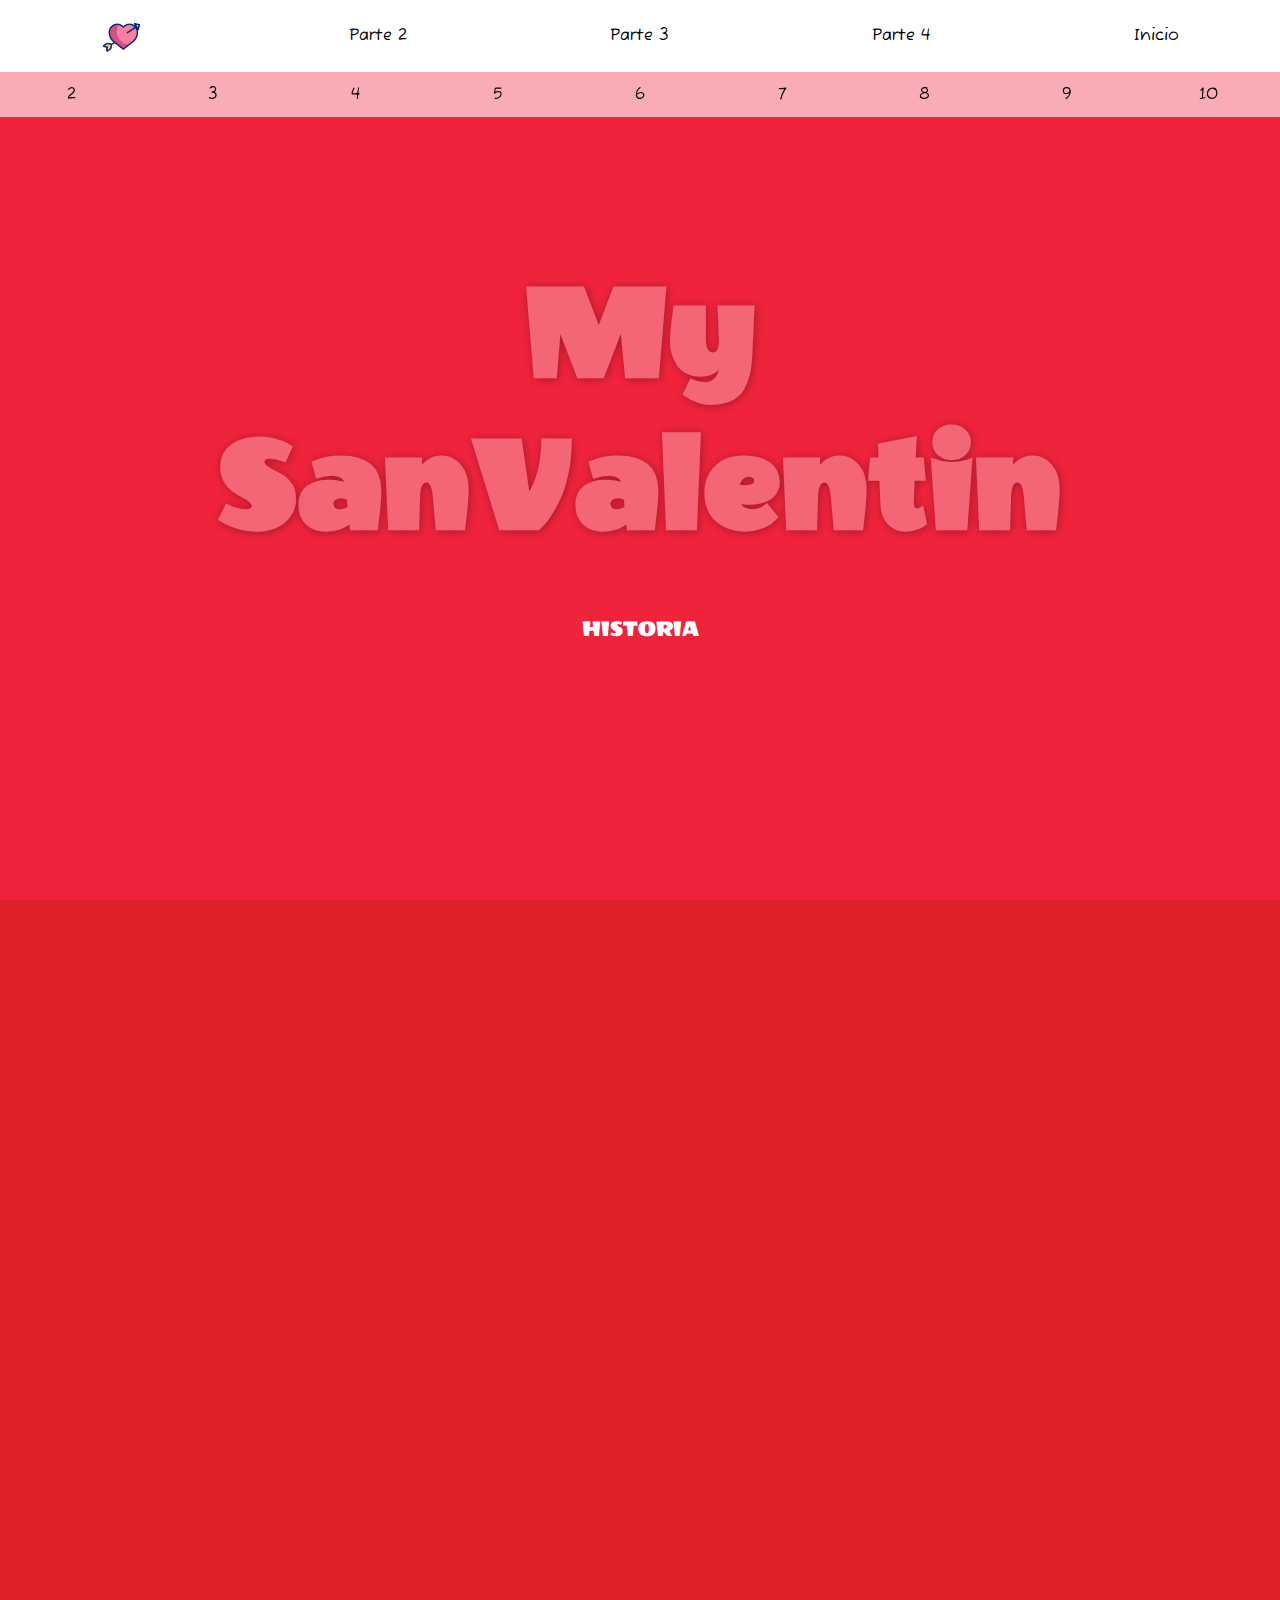
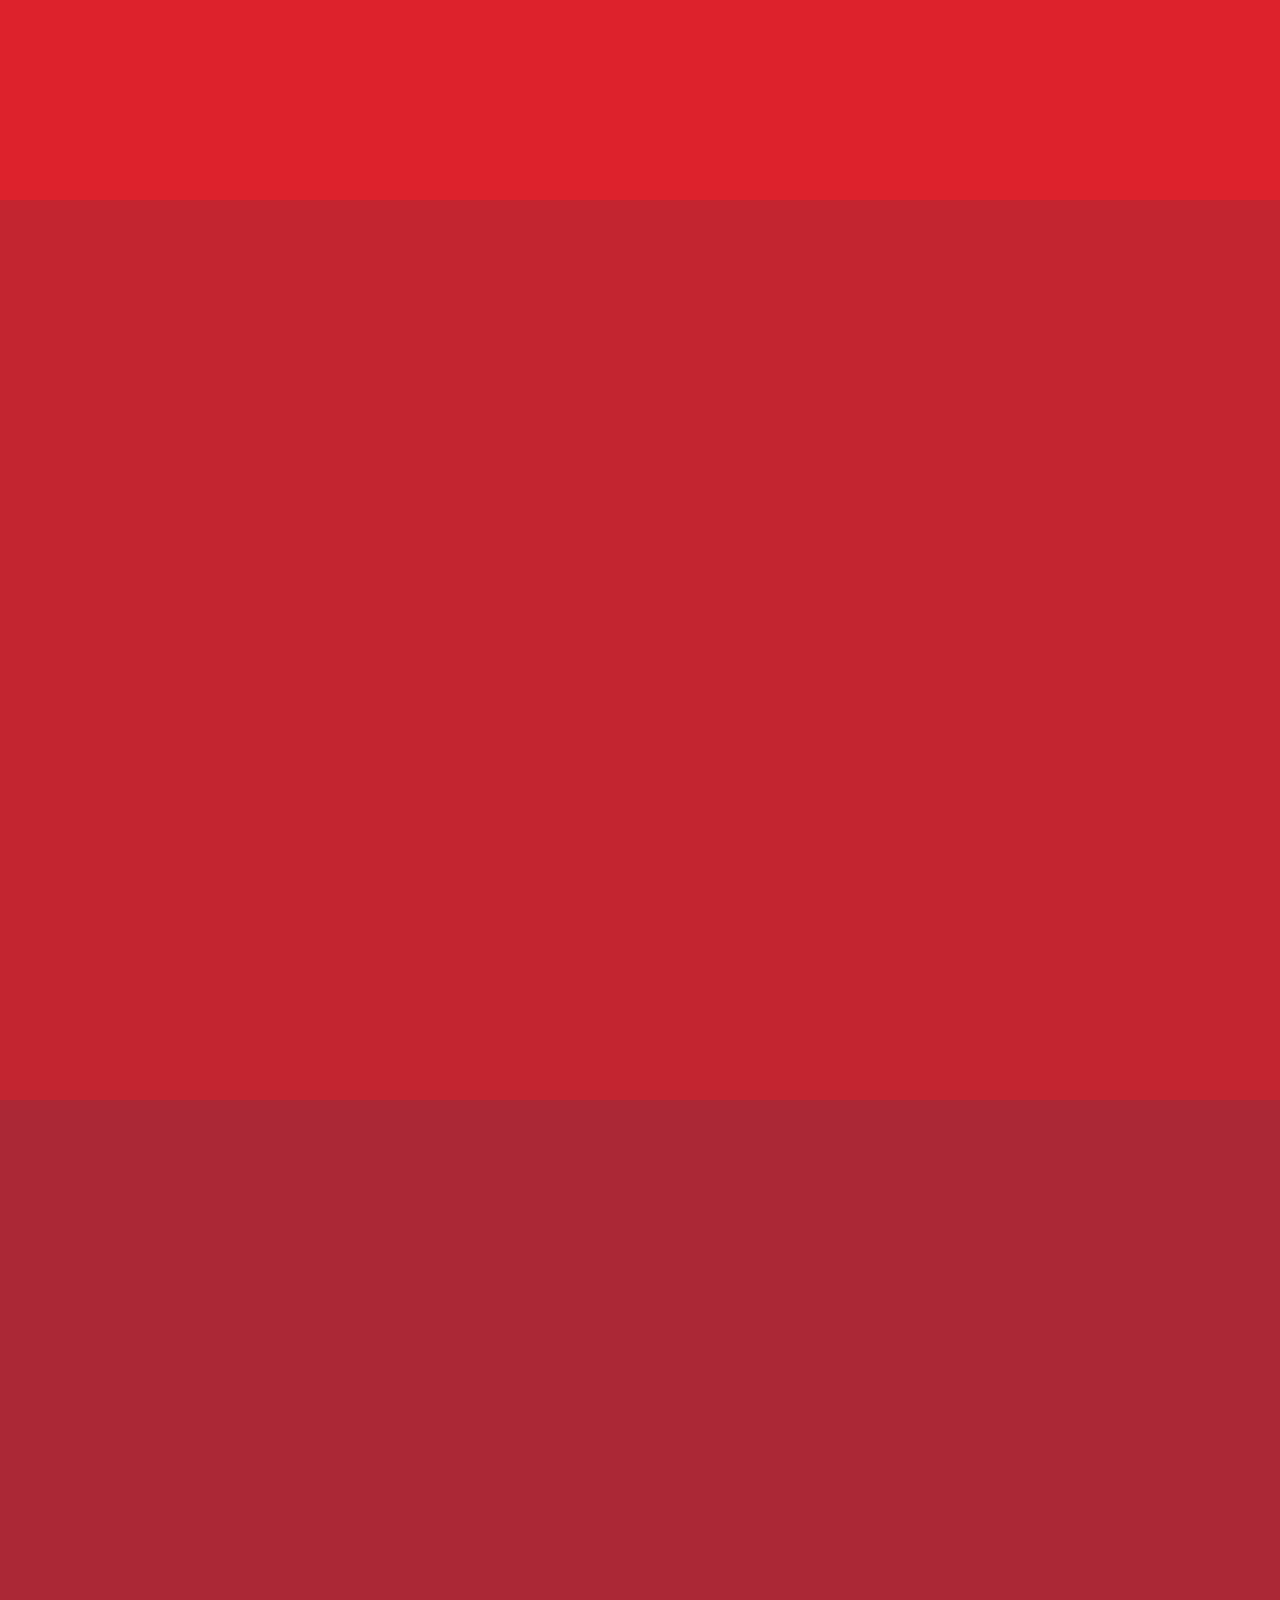
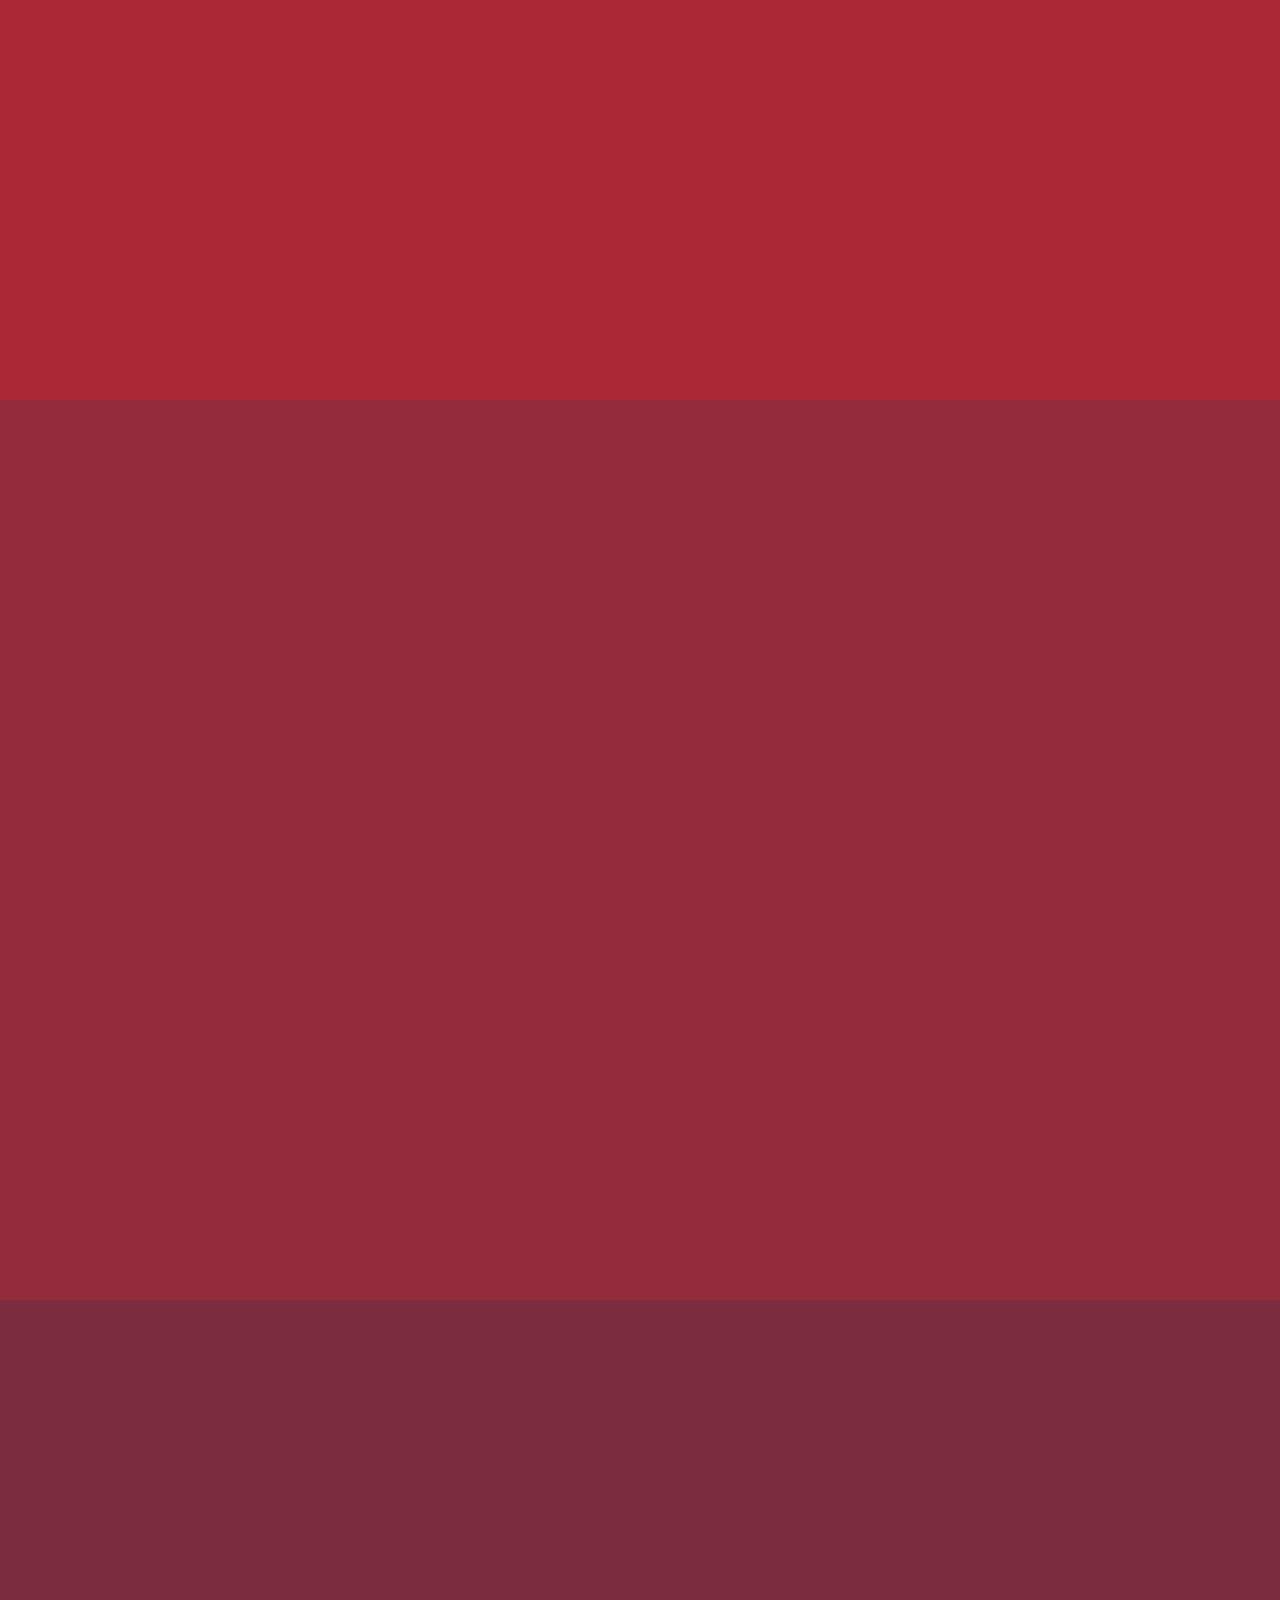
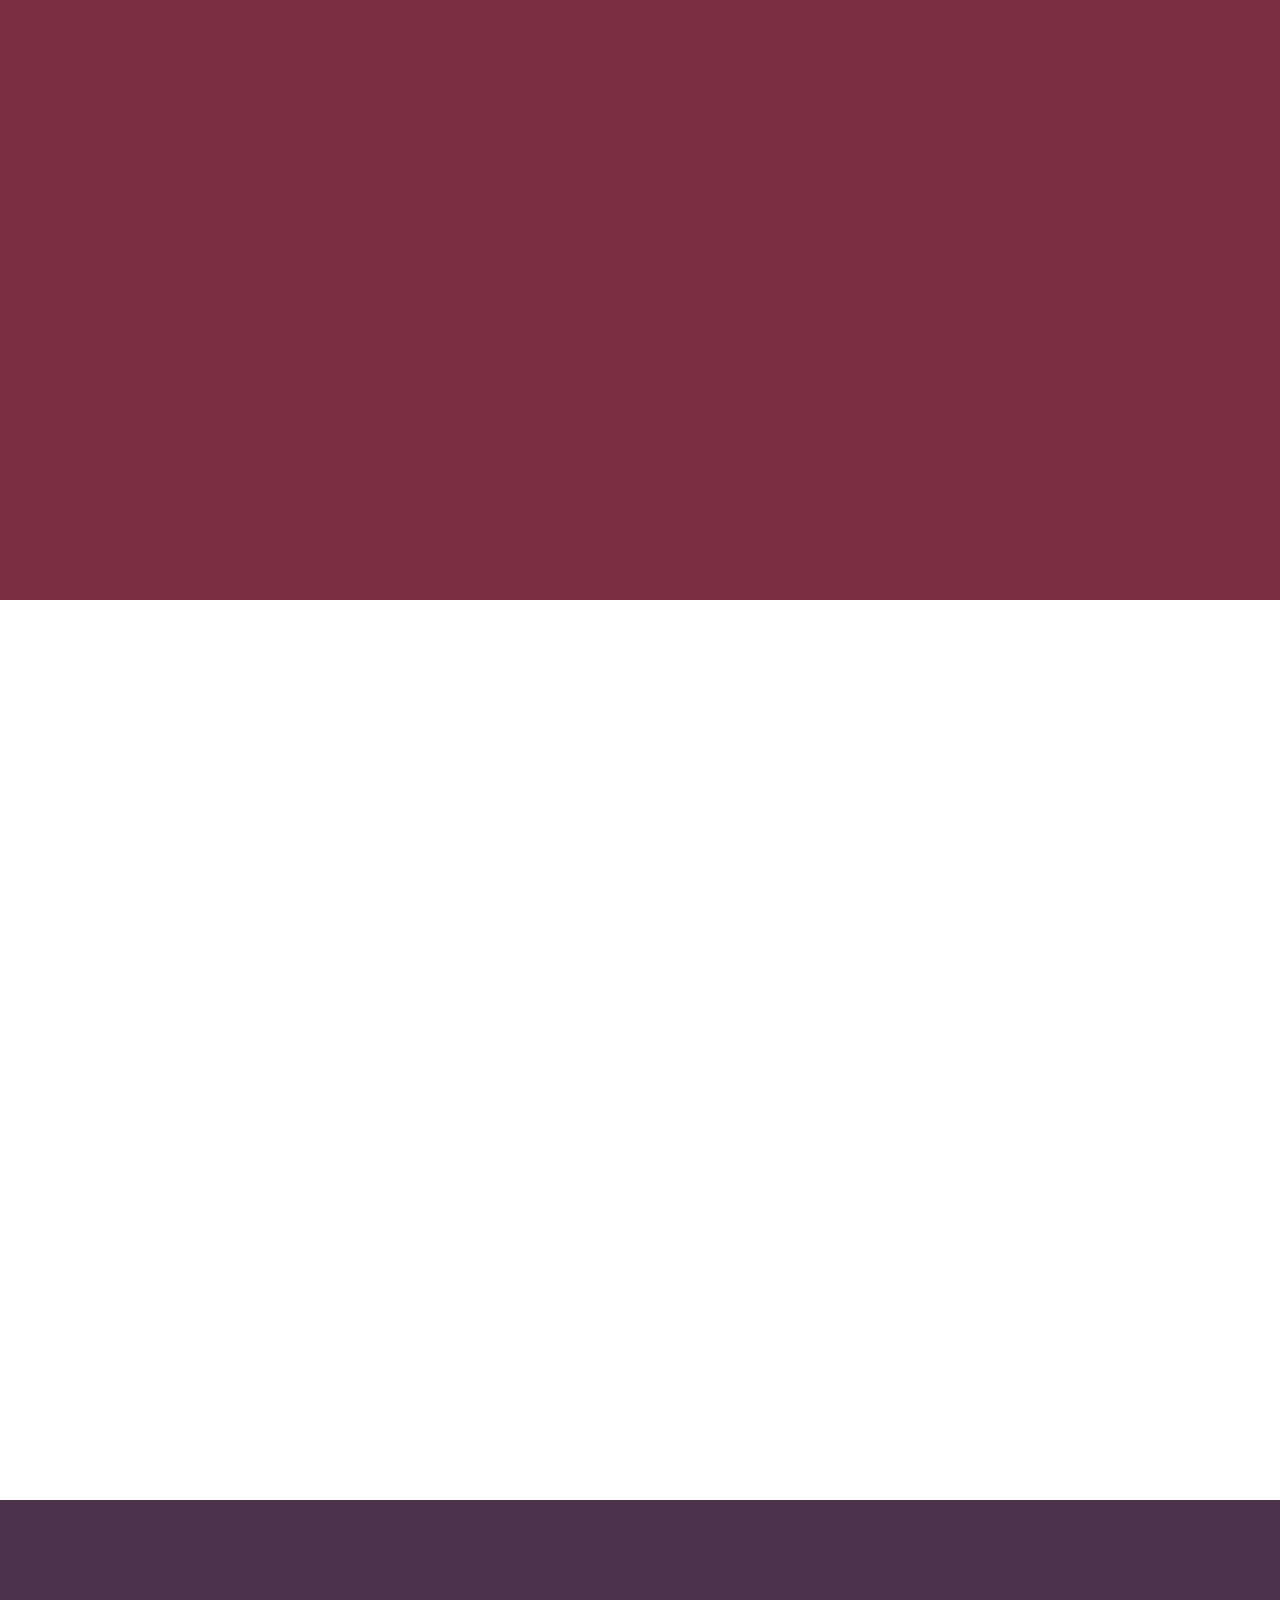
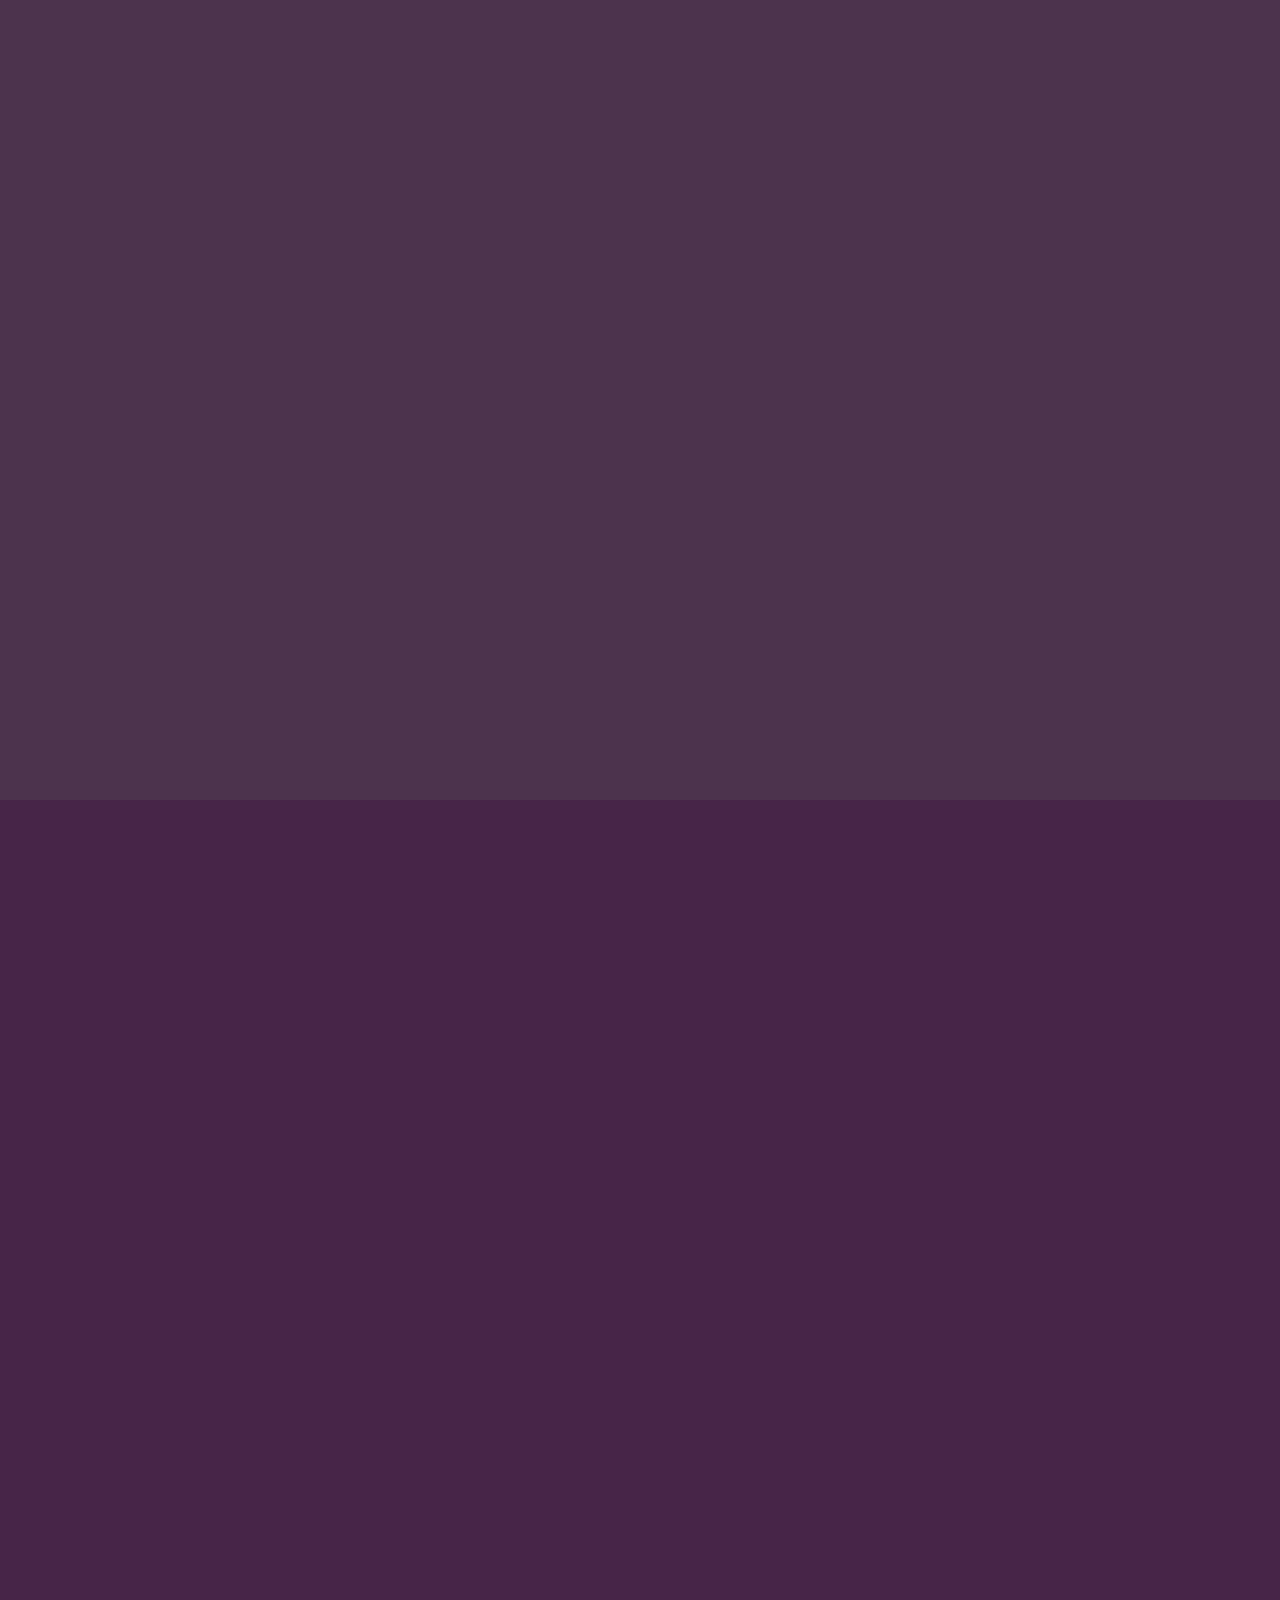
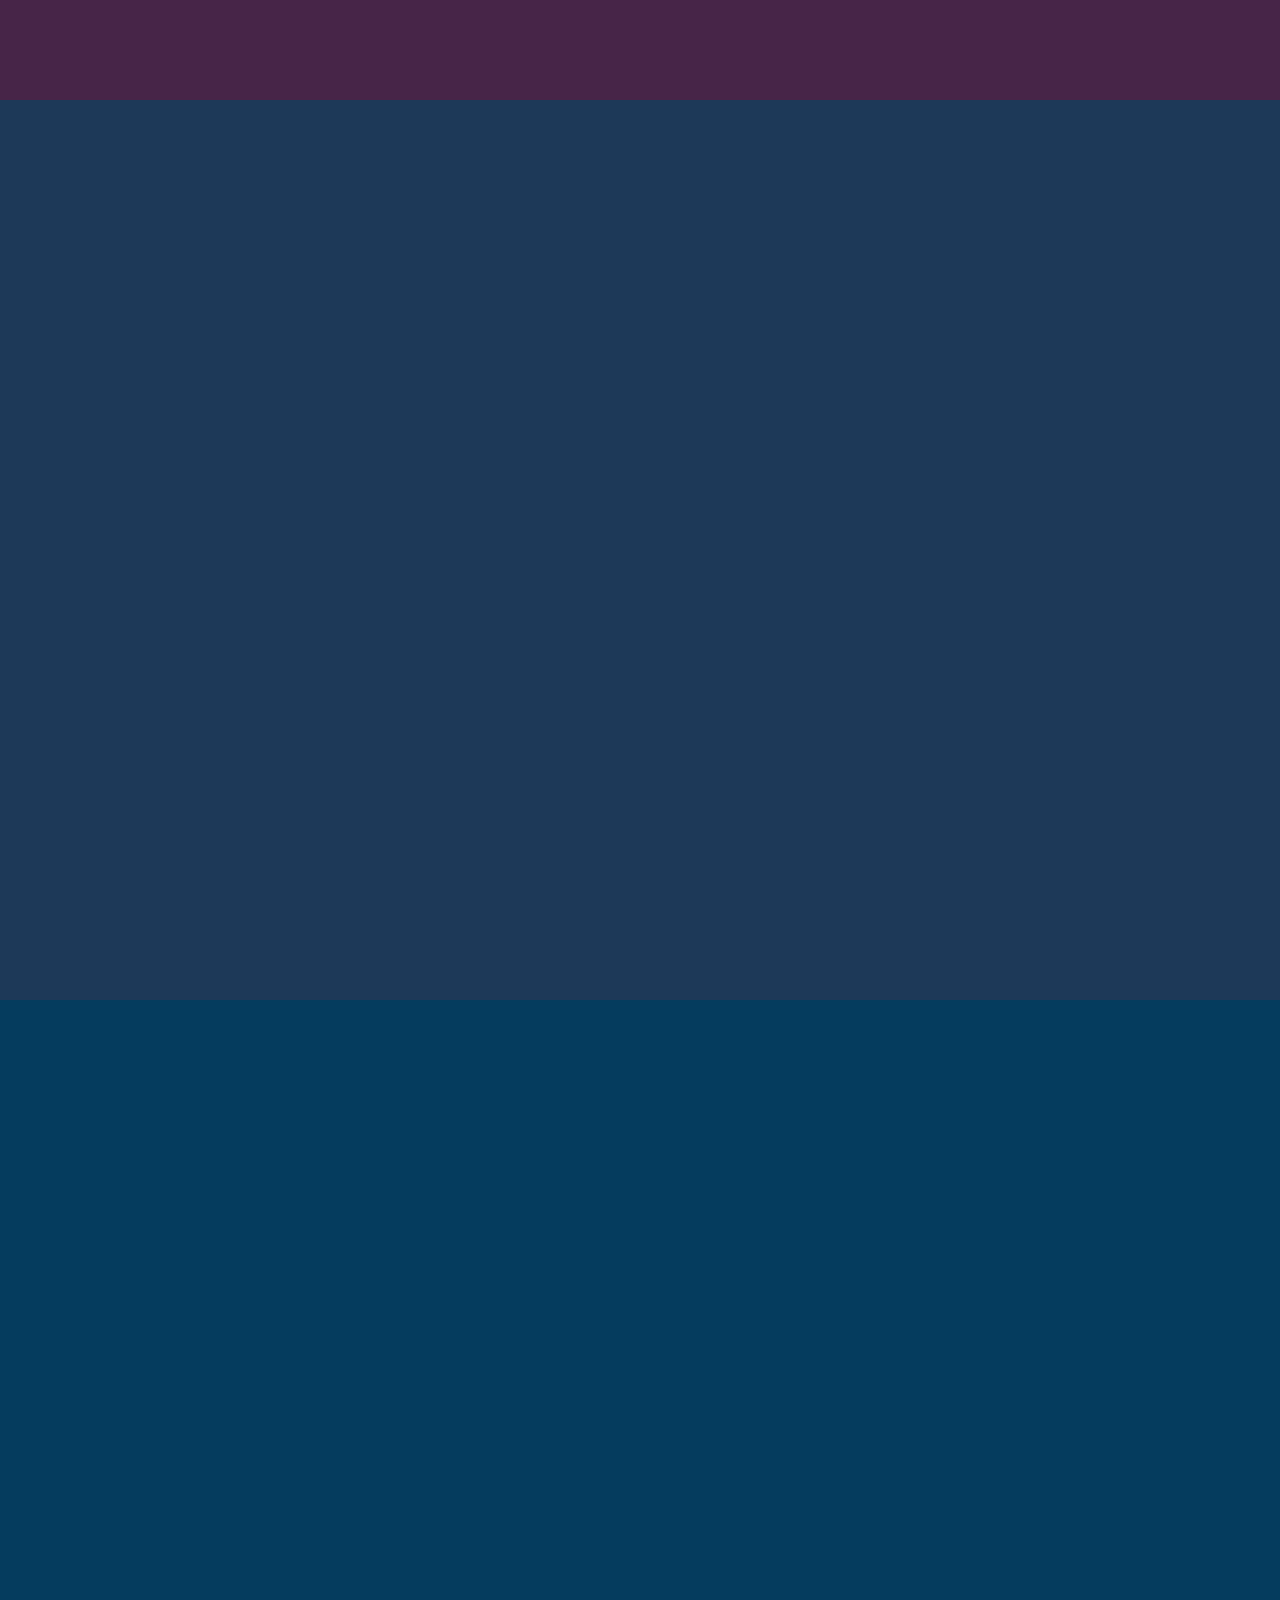
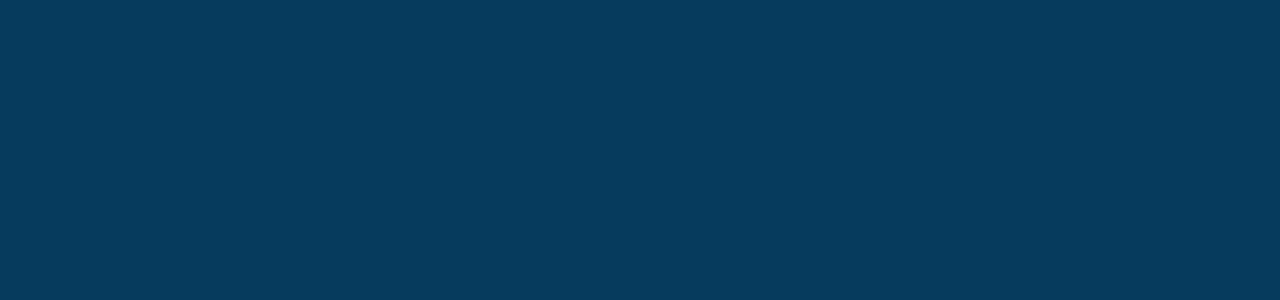
<file: index.html>
<!DOCTYPE html>
<html lang="en">
<head>
    <meta charset="UTF-8">
    <meta name="viewport" content="width=device-width, initial-scale=1.0">
    <link rel="stylesheet" href="css/styles.css">
    <link rel="preconnect" href="https://fonts.googleapis.com">
    <link rel="preconnect" href="https://fonts.googleapis.com">
    <link rel="preconnect" href="https://fonts.gstatic.com" crossorigin>
    <link href="https://fonts.googleapis.com/css2?family=Satisfy&family=Wendy+One&display=swap" rel="stylesheet">
    <link rel="preconnect" href="https://fonts.googleapis.com">
    <link rel="preconnect" href="https://fonts.googleapis.com">
    <link rel="preconnect" href="https://fonts.gstatic.com" crossorigin>
    <link rel="shortcut icon" href="img/corazon.gif" type="image/x-icon">
    <link href="https://fonts.googleapis.com/css2?family=Fuzzy+Bubbles:wght@400;700&family=Wendy+One&display=swap" rel="stylesheet">
    <title>xx/x/xxxx</title>
</head>
<body>
    <header>
        <img src="img/corazon.gif" class="img-logo" width="45">
        <li>
            <a href="htmls/parte2.html">Parte 2</a>
        </li>
        <li>
            <a href="htmls/parte3.html">Parte 3</a>
        </li>
        <li>
            <a href="htmls/parte4.html">Parte 4</a>
        </li>
        <li>
            <a href="#seccionInicio">Inicio</a>
        </li>
    </header>
    <nav>
        <a href="#seccion2" class="se1">2</a>
        <a href="#seccion3" class="se2">3</a>
        <a href="#seccion4" class="se3">4</a>
        <a href="#seccion5" class="se4">5</a>
        <a href="#seccion6" class="se5">6</a>
        <a href="#seccion7" class="se6">7</a>
        <a href="#seccion8" class="se7">8</a>
        <a href="#seccion9" class="se8">9</a>
        <a href="#seccion10" class="se9">10</a>
    </nav>
    <section class="pre" id="seccionInicio">
        <div class="animacion">
            <span>M</span><span>y</span><br>
            <span>S</span><span>a</span><span>n</span>
            <span>V</span><span>a</span><span>l</span><span>e</span><span>n</span><span>t</span><span>i</span><span>n</span>
        </div>
        <br><br>
        <a href="#seccion1" class="as">HISTORIA</a>
        <script>
            document.addEventListener("DOMContentLoaded", () => {
                const letras = document.querySelectorAll(".animacion span");
                let delay = 0;
                
                function animarLetras() {
                    letras.forEach((letra, index) => {
                        setTimeout(() => {
                            letra.classList.add("active");
                            setTimeout(() => {
                                letra.classList.remove("active");
                            }, 1000);
                        }, delay);
                        delay += 300;
                    });
                    delay = 0;
                }
                
                setInterval(animarLetras, 4000);
                animarLetras();
            });
        </script>
    </section>
    <section id="seccion1">
        <div class="cont">
            <div class="der">
                <h1>El día que te conocí...</h1>
                Mich, hace un año el destino me llevó a Puebla por prototipos, pero nunca imaginé que el verdadero prototipo perfecto que encontraría sería el de una amiga como tú. Fue un jueves, el último día, cuando te vi y supe que tenía que guardar ese momento, así que te pedí una foto. Quizá para ti fue algo simple, pero para mí fue el inicio de una historia que aún hoy seguimos escribiendo. Desde ese instante supe que eras alguien especial, porque no solo eras simpática y hermosa, sino que tenías una luz propia, una energía que hace que cualquier momento contigo se sienta diferente, como si el tiempo se detuviera solo para escucharte reír.</div>
            <div class="iz">
                <img src="img/p1.gif" width="240">
                <p><br>
                    Una Foto Solamente...
                </p>
            </div>
        </div>
    </section>
    <section id="seccion2">
        <div class="conte">
            <div class="derecha">
                <img src="img/mensaje.gif" width="250">
                <p><br>
                    Un solo mensaje...
                </p>
            </div>
            <div class="izquierda">
                <h1>Una amistad inesperada...</h1>
                A veces pienso en lo curioso que es todo esto, cómo un solo encuentro, una sola conversación, pudo construir algo tan bonito como lo nuestro. Porque lo nuestro no es solo una amistad, es una conexión genuina, de esas que son difíciles de encontrar. Desde que empezamos a hablar por WhatsApp, descubrí que no solo eres alguien increíble en persona, sino que a través de cada mensaje, de cada audio, logras transmitir una calidez única. Hay días en los que nuestras charlas se convierten en lo mejor que me pasa, en el respiro que necesito, en el recordatorio de que alguien en este mundo me entiende de verdad.
            </div>
        </div>
    </section>
    <section id="seccion3">
        <div class="cont">
            <div class="der">
                <h1>Más allá de la distancia...</h1>
                Mich, ¿sabes qué es lo más bonito de todo esto? Que hemos construido algo sin importar la distancia, sin importar las horas o los kilómetros. Nos contamos todo, lo bueno, lo malo, los momentos de alegría y también aquellos en los que el mundo parece más gris. Me has escuchado en mis días difíciles y yo he estado ahí cuando tú lo necesitas. Y eso, para mí, vale más que cualquier otra cosa, porque no se trata solo de hablar, sino de saber que hay alguien al otro lado que de verdad te escucha, que se preocupa y que está presente, incluso sin estar físicamente cerca.</div>
            <div class="iz">
                <img src="img/distancia.gif" width="240">
                <p><br>
                    Puedo verte...
                </p>
            </div>
        </div>
    </section>
    <section id="seccion4">
        <div class="conte">
            <div class="derecha">
                <img src="img/mano.gif" width="250">
                <p><br>
                    Tranquilidad contigo...
                </p>
            </div>
            <div class="izquierda">
                <h1>Siempre aquí para ti...</h1>
                Quiero que sepas que, aunque haya días en los que la vida nos haga sentir cansados o agobiados, yo siempre estaré aquí para ti. Porque tu amistad es un regalo que valoro como pocas cosas en esta vida. Eres esa persona con la que siempre puedo contar, con la que puedo hablar sin miedo, sin filtros, sin máscaras. No hay nada más bonito que ser completamente uno mismo con alguien, y contigo lo soy. Me gusta que podemos reír hasta que nos duela el estómago, pero también hablar de cosas profundas sin temor a ser juzgados.
            </div>
        </div>
    </section>
    <section id="seccion5">
        <div class="cont">
            <div class="der">
                <h1>Cuando nos volvamos a ver...</h1>
                Hay días en los que imagino el momento en que finalmente nos volvamos a ver. Sé que cuando eso pase, no importará cuánto tiempo haya pasado desde la última vez, porque nuestra amistad es de esas que no necesitan explicaciones ni preámbulos. Solo quiero estar ahí, compartir aunque sea un día contigo, hablar en persona de todo lo que ya hablamos por mensajes, ver tu sonrisa y decirte en vivo lo increíble que eres. Y no será solo un día, porque poco a poco encontraremos la manera de que no sea solo un encuentro, sino muchos más.</div>
            <div class="iz">
                <img src="img/valor.gif" width="240">
                <p><br>
                    Especial para mi...
                </p>
            </div>
        </div>
    </section>
    <section id="seccion6">
        <div class="conte">
            <div class="derecha">
                <img src="img/amigo.gif" width="250">
                <p><br>
                    Casualidad?...
                </p>
            </div>
            <div class="izquierda">
                <h1>No fue casualidad...</h1>
                Me gusta pensar que la vida nos cruzó por una razón. No creo que haya sido casualidad, porque hay personas que llegan en el momento exacto y de la forma en que más las necesitas. Y tú llegaste así, como un respiro, como un rayo de luz en días que a veces parecían monótonos. Hay amistades que se sienten ligeras y otras que tienen peso, que dejan huella, que transforman. La nuestra es de esas que sabes que te van a acompañar siempre, sin importar lo que pase.
            </div>
        </div>
    </section>
    <section id="seccion7">
        <div class="cont">
            <div class="der">
                <h1>Tu esencia en cada mensaje...</h1>
                Eres atenta, detallista, cariñosa, divertida… eres el tipo de persona que cualquiera quisiera tener cerca. Y yo tengo la suerte de que, aunque no estés aquí físicamente, siempre encuentro un pedacito de ti en cada mensaje, en cada palabra que me dices. No importa la distancia, porque una amistad como la nuestra no la rompe ni el tiempo ni los kilómetros. Si algo tengo claro es que, aunque pase lo que pase, siempre vas a tenerme aquí, listo para escucharte, para apoyarte, para seguir construyendo recuerdos contigo.</div>
            <div class="iz">
                <img src="img/cario.gif" width="240">
                <p><br>
                    TKiero Muchoo...
                </p>
            </div>
        </div>
    </section>
    <section id="seccion8">
        <div class="conte">
            <div class="derecha">
                <img src="img/mundial.gif" width="240">
                <p><br>
                    Nos unimos más...
                </p>
            </div>
            <div class="izquierda">
                <h1>La amistad que rompe distancias...</h1>
                A veces la gente dice que las amistades a la distancia no funcionan, pero yo creo que eso solo lo dicen los que nunca han tenido una como la nuestra. Porque lo que importa no es cuántas veces nos vemos, sino lo que compartimos en cada conversación. Y créeme, Mich, cada momento que hablo contigo es un momento que vale la pena, un momento en el que me doy cuenta de la suerte que tengo de haberte conocido.
            </div>
        </div>
    </section>
    <section id="seccion9">
        <div class="cont">
            <div class="der">
                <h1>Cada palabra tuya deja huella...</h1>
                Cuando llegue el día en que nos veamos otra vez, quiero que sepas que todo lo que hemos hablado, todo lo que hemos compartido, no ha sido en vano. Que cada mensaje que me has mandado ha significado algo, que cada palabra tuya me ha acompañado en momentos en los que lo he necesitado. Y que cuando finalmente podamos sentarnos cara a cara, todo lo que siento por nuestra amistad solo se hará más fuerte. Porque hay cosas que la vida te da solo una vez, y yo sé que tú eres una de ellas.</div>
            <div class="iz">
                <img src="img/sen.gif" width="240">
                <p><br>
                    Un día vamos al parque...
                </p>
            </div>
        </div>
    </section>
    <section id="seccion10">
        <div class="conte">
            <div class="derecha">
                <img src="img/correo.gif" width="240">
                <p><br>
                   ¿Te gusto mi carta?...
                </p>
            </div>
            <div class="izquierda">
                <h1>Una promesa para siempre...</h1>
                Así que, Mich, este no es un simple mensaje, es una promesa. Una promesa de que, aunque pasen los días, aunque la vida nos lleve por caminos distintos, siempre habrá un espacio para ti en mi vida. Que un día, cuando menos lo esperes, estaré ahí para verte en persona y decirte todo esto con una sonrisa. Y que ese será solo el inicio de muchos encuentros más. Porque nuestra amistad merece más que solo pantallas, merece risas en vivo, abrazos reales y momentos que podamos recordar para siempre. 💙
            </div>
        </div>
    </section>

    <script>
        function isInViewport(element) {
            const rect = element.getBoundingClientRect();
            return rect.top >= 0 && rect.bottom <= window.innerHeight;
        }
        function showCardsOnScroll() {
            const cards = document.querySelectorAll('.derecha, .izquierda, .der, .iz');
            cards.forEach(card => {
                if (isInViewport(card)) {
                    card.style.opacity = 1;
                }
            });
        }

        // Ejecutar la función al hacer scroll
        window.addEventListener('scroll', showCardsOnScroll);
        // Verificar al cargar la página si ya están visibles
        showCardsOnScroll();
    </script>
</body>
</html>
</file>
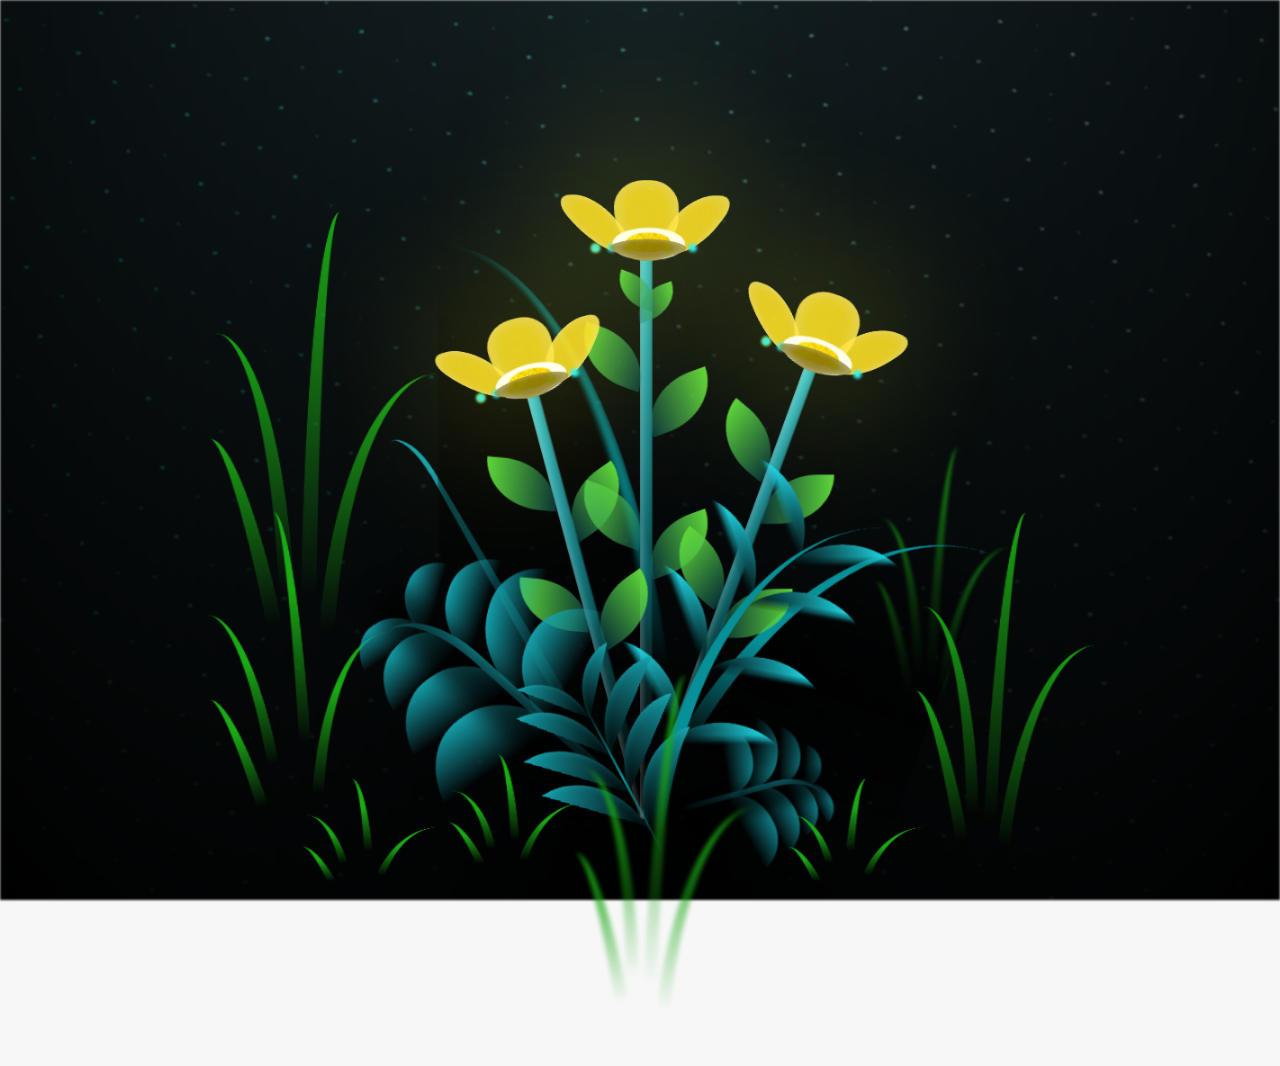
<file: htmls/parte2.html>
<!DOCTYPE html>
<html lang="es">
  <head>
    <meta charset="UTF-8" />
    <meta http-equiv="X-UA-Compatible" content="IE=edge" />
    <meta name="viewport" content="width=device-width, initial-scale=1.0" />
    <link rel="stylesheet" href="../htmls/CSS/main.css" />
    <link rel="icon" href="../htmls/IMG/flowers.png" type="image/x-icon" />
    <title>Flower</title>
  </head>
  <body class="container">
    <div id="lyrics">
  
    </div>
    <h1 class="titulo">
      Estas flores amarillas son un reflejo de la alegría que traes a mi vida. <br> <br>
      TE AMO Mich <3
    </h1>
  
    <div class="night"></div>
    <div class="flowers">
      <div class="flower flower--1">
        <div class="flower__leafs flower__leafs--1">
          <div class="flower__leaf flower__leaf--1"></div>
          <div class="flower__leaf flower__leaf--2"></div>
          <div class="flower__leaf flower__leaf--3"></div>
          <div class="flower__leaf flower__leaf--4"></div>
          <div class="flower__white-circle"></div>

          <div class="flower__light flower__light--1"></div>
          <div class="flower__light flower__light--2"></div>
          <div class="flower__light flower__light--3"></div>
          <div class="flower__light flower__light--4"></div>
          <div class="flower__light flower__light--5"></div>
          <div class="flower__light flower__light--6"></div>
          <div class="flower__light flower__light--7"></div>
          <div class="flower__light flower__light--8"></div>
        </div>
        <div class="flower__line">
          <div class="flower__line__leaf flower__line__leaf--1"></div>
          <div class="flower__line__leaf flower__line__leaf--2"></div>
          <div class="flower__line__leaf flower__line__leaf--3"></div>
          <div class="flower__line__leaf flower__line__leaf--4"></div>
          <div class="flower__line__leaf flower__line__leaf--5"></div>
          <div class="flower__line__leaf flower__line__leaf--6"></div>
        </div>
      </div>

      <div class="flower flower--2">
        <div class="flower__leafs flower__leafs--2">
          <div class="flower__leaf flower__leaf--1"></div>
          <div class="flower__leaf flower__leaf--2"></div>
          <div class="flower__leaf flower__leaf--3"></div>
          <div class="flower__leaf flower__leaf--4"></div>
          <div class="flower__white-circle"></div>

          <div class="flower__light flower__light--1"></div>
          <div class="flower__light flower__light--2"></div>
          <div class="flower__light flower__light--3"></div>
          <div class="flower__light flower__light--4"></div>
          <div class="flower__light flower__light--5"></div>
          <div class="flower__light flower__light--6"></div>
          <div class="flower__light flower__light--7"></div>
          <div class="flower__light flower__light--8"></div>
        </div>
        <div class="flower__line">
          <div class="flower__line__leaf flower__line__leaf--1"></div>
          <div class="flower__line__leaf flower__line__leaf--2"></div>
          <div class="flower__line__leaf flower__line__leaf--3"></div>
          <div class="flower__line__leaf flower__line__leaf--4"></div>
        </div>
      </div>

      <div class="flower flower--3">
        <div class="flower__leafs flower__leafs--3">
          <div class="flower__leaf flower__leaf--1"></div>
          <div class="flower__leaf flower__leaf--2"></div>
          <div class="flower__leaf flower__leaf--3"></div>
          <div class="flower__leaf flower__leaf--4"></div>
          <div class="flower__white-circle"></div>

          <div class="flower__light flower__light--1"></div>
          <div class="flower__light flower__light--2"></div>
          <div class="flower__light flower__light--3"></div>
          <div class="flower__light flower__light--4"></div>
          <div class="flower__light flower__light--5"></div>
          <div class="flower__light flower__light--6"></div>
          <div class="flower__light flower__light--7"></div>
          <div class="flower__light flower__light--8"></div>
        </div>
        <div class="flower__line">
          <div class="flower__line__leaf flower__line__leaf--1"></div>
          <div class="flower__line__leaf flower__line__leaf--2"></div>
          <div class="flower__line__leaf flower__line__leaf--3"></div>
          <div class="flower__line__leaf flower__line__leaf--4"></div>
        </div>
      </div>

      <div class="grow-ans" style="--d: 1.2s">
        <div class="flower__g-long">
          <div class="flower__g-long__top"></div>
          <div class="flower__g-long__bottom"></div>
        </div>
      </div>

      <div class="growing-grass">
        <div class="flower__grass flower__grass--1">
          <div class="flower__grass--top"></div>
          <div class="flower__grass--bottom"></div>
          <div class="flower__grass__leaf flower__grass__leaf--1"></div>
          <div class="flower__grass__leaf flower__grass__leaf--2"></div>
          <div class="flower__grass__leaf flower__grass__leaf--3"></div>
          <div class="flower__grass__leaf flower__grass__leaf--4"></div>
          <div class="flower__grass__leaf flower__grass__leaf--5"></div>
          <div class="flower__grass__leaf flower__grass__leaf--6"></div>
          <div class="flower__grass__leaf flower__grass__leaf--7"></div>
          <div class="flower__grass__leaf flower__grass__leaf--8"></div>
          <div class="flower__grass__overlay"></div>
        </div>
      </div>

      <div class="growing-grass">
        <div class="flower__grass flower__grass--2">
          <div class="flower__grass--top"></div>
          <div class="flower__grass--bottom"></div>
          <div class="flower__grass__leaf flower__grass__leaf--1"></div>
          <div class="flower__grass__leaf flower__grass__leaf--2"></div>
          <div class="flower__grass__leaf flower__grass__leaf--3"></div>
          <div class="flower__grass__leaf flower__grass__leaf--4"></div>
          <div class="flower__grass__leaf flower__grass__leaf--5"></div>
          <div class="flower__grass__leaf flower__grass__leaf--6"></div>
          <div class="flower__grass__leaf flower__grass__leaf--7"></div>
          <div class="flower__grass__leaf flower__grass__leaf--8"></div>
          <div class="flower__grass__overlay"></div>
        </div>
      </div>

      <div class="grow-ans" style="--d: 2.4s">
        <div class="flower__g-right flower__g-right--1">
          <div class="leaf"></div>
        </div>
      </div>

      <div class="grow-ans" style="--d: 2.8s">
        <div class="flower__g-right flower__g-right--2">
          <div class="leaf"></div>
        </div>
      </div>

      <div class="grow-ans" style="--d: 2.8s">
        <div class="flower__g-front">
          <div
            class="flower__g-front__leaf-wrapper flower__g-front__leaf-wrapper--1"
          >
            <div class="flower__g-front__leaf"></div>
          </div>
          <div
            class="flower__g-front__leaf-wrapper flower__g-front__leaf-wrapper--2"
          >
            <div class="flower__g-front__leaf"></div>
          </div>
          <div
            class="flower__g-front__leaf-wrapper flower__g-front__leaf-wrapper--3"
          >
            <div class="flower__g-front__leaf"></div>
          </div>
          <div
            class="flower__g-front__leaf-wrapper flower__g-front__leaf-wrapper--4"
          >
            <div class="flower__g-front__leaf"></div>
          </div>
          <div
            class="flower__g-front__leaf-wrapper flower__g-front__leaf-wrapper--5"
          >
            <div class="flower__g-front__leaf"></div>
          </div>
          <div
            class="flower__g-front__leaf-wrapper flower__g-front__leaf-wrapper--6"
          >
            <div class="flower__g-front__leaf"></div>
          </div>
          <div
            class="flower__g-front__leaf-wrapper flower__g-front__leaf-wrapper--7"
          >
            <div class="flower__g-front__leaf"></div>
          </div>
          <div
            class="flower__g-front__leaf-wrapper flower__g-front__leaf-wrapper--8"
          >
            <div class="flower__g-front__leaf"></div>
          </div>
          <div class="flower__g-front__line"></div>
        </div>
      </div>

      <div class="grow-ans" style="--d: 3.2s">
        <div class="flower__g-fr">
          <div class="leaf"></div>
          <div class="flower__g-fr__leaf flower__g-fr__leaf--1"></div>
          <div class="flower__g-fr__leaf flower__g-fr__leaf--2"></div>
          <div class="flower__g-fr__leaf flower__g-fr__leaf--3"></div>
          <div class="flower__g-fr__leaf flower__g-fr__leaf--4"></div>
          <div class="flower__g-fr__leaf flower__g-fr__leaf--5"></div>
          <div class="flower__g-fr__leaf flower__g-fr__leaf--6"></div>
          <div class="flower__g-fr__leaf flower__g-fr__leaf--7"></div>
          <div class="flower__g-fr__leaf flower__g-fr__leaf--8"></div>
        </div>
      </div>

      <div class="long-g long-g--0">
        <div class="grow-ans" style="--d: 3s">
          <div class="leaf leaf--0"></div>
        </div>
        <div class="grow-ans" style="--d: 2.2s">
          <div class="leaf leaf--1"></div>
        </div>
        <div class="grow-ans" style="--d: 3.4s">
          <div class="leaf leaf--2"></div>
        </div>
        <div class="grow-ans" style="--d: 3.6s">
          <div class="leaf leaf--3"></div>
        </div>
      </div>

      <div class="long-g long-g--1">
        <div class="grow-ans" style="--d: 3.6s">
          <div class="leaf leaf--0"></div>
        </div>
        <div class="grow-ans" style="--d: 3.8s">
          <div class="leaf leaf--1"></div>
        </div>
        <div class="grow-ans" style="--d: 4s">
          <div class="leaf leaf--2"></div>
        </div>
        <div class="grow-ans" style="--d: 4.2s">
          <div class="leaf leaf--3"></div>
        </div>
      </div>

      <div class="long-g long-g--2">
        <div class="grow-ans" style="--d: 4s">
          <div class="leaf leaf--0"></div>
        </div>
        <div class="grow-ans" style="--d: 4.2s">
          <div class="leaf leaf--1"></div>
        </div>
        <div class="grow-ans" style="--d: 4.4s">
          <div class="leaf leaf--2"></div>
        </div>
        <div class="grow-ans" style="--d: 4.6s">
          <div class="leaf leaf--3"></div>
        </div>
      </div>

      <div class="long-g long-g--3">
        <div class="grow-ans" style="--d: 4s">
          <div class="leaf leaf--0"></div>
        </div>
        <div class="grow-ans" style="--d: 4.2s">
          <div class="leaf leaf--1"></div>
        </div>
        <div class="grow-ans" style="--d: 3s">
          <div class="leaf leaf--2"></div>
        </div>
        <div class="grow-ans" style="--d: 3.6s">
          <div class="leaf leaf--3"></div>
        </div>
      </div>

      <div class="long-g long-g--4">
        <div class="grow-ans" style="--d: 4s">
          <div class="leaf leaf--0"></div>
        </div>
        <div class="grow-ans" style="--d: 4.2s">
          <div class="leaf leaf--1"></div>
        </div>
        <div class="grow-ans" style="--d: 3s">
          <div class="leaf leaf--2"></div>
        </div>
        <div class="grow-ans" style="--d: 3.6s">
          <div class="leaf leaf--3"></div>
        </div>
      </div>

      <div class="long-g long-g--5">
        <div class="grow-ans" style="--d: 4s">
          <div class="leaf leaf--0"></div>
        </div>
        <div class="grow-ans" style="--d: 4.2s">
          <div class="leaf leaf--1"></div>
        </div>
        <div class="grow-ans" style="--d: 3s">
          <div class="leaf leaf--2"></div>
        </div>
        <div class="grow-ans" style="--d: 3.6s">
          <div class="leaf leaf--3"></div>
        </div>
      </div>

      <div class="long-g long-g--6">
        <div class="grow-ans" style="--d: 4.2s">
          <div class="leaf leaf--0"></div>
        </div>
        <div class="grow-ans" style="--d: 4.4s">
          <div class="leaf leaf--1"></div>
        </div>
        <div class="grow-ans" style="--d: 4.6s">
          <div class="leaf leaf--2"></div>
        </div>
        <div class="grow-ans" style="--d: 4.8s">
          <div class="leaf leaf--3"></div>
        </div>
      </div>

      <div class="long-g long-g--7">
        <div class="grow-ans" style="--d: 3s">
          <div class="leaf leaf--0"></div>
        </div>
        <div class="grow-ans" style="--d: 3.2s">
          <div class="leaf leaf--1"></div>
        </div>
        <div class="grow-ans" style="--d: 3.5s">
          <div class="leaf leaf--2"></div>
        </div>
        <div class="grow-ans" style="--d: 3.6s">
          <div class="leaf leaf--3"></div>
        </div>
      </div>
    </div>
    <script src="../htmls/JS/anim.js"></script>
    <script src="../htmls/JS/main.js"></script>
  </body>
</html>
</file>
<file: css/styles.css>
*{
    padding: 0px;
    margin: 0px;
    box-sizing: border-box;
    user-select: none;
}
.derecha, .izquierda, .der, .iz {
    opacity: 0; 
    transition: opacity 3s ease-in-out; 
}
.der{
    background-color: #FAEDCD;
    border-radius: 0px 0px 0px 150px;
    box-shadow: 1px 1px 9px black;
}
.iz{
    background-color: #ffffff;
    border-radius: 0px 150px 0px 0px;
    box-shadow: 1px 1px 9px black; 
}
.derecha{
    background-color: #ffffff;
    border-radius: 0px 0px 0px 150px;
    box-shadow: 1px 1px 9px black;
}
.izquierda{
    background-color: #FAEDCD;
    border-radius: 0px 150px 0px 0px; 
    box-shadow: 1px 1px 9px black; 
}
html{
    scroll-behavior: smooth;
    font-family: "Fuzzy Bubbles", serif;
    font-weight: 400;
    font-style: normal;
}
html::-webkit-scrollbar{
    width: 1px;
    background-color: white;
}
html::-webkit-scrollbar-thumb{
    border-radius: 10px;
    background-color: white;
}
header{
    width: 100%;
    height: 8vh;

    display: flex;
    justify-content: center;
    align-items: center;
    justify-content: space-around;
    position:fixed;

    background-color: white;
}
header li{
    list-style: none;
}
header li a{
    text-decoration: none;
    color: black;
    transition-duration: 1s;
}
header li a:hover{
    transition-duration: 1s;
    color: blue;
    font-size: 1.5rem;
    text-decoration: underline blue;
}
nav{
    width: 100%;
    height: 5vh;
    display: flex;
    position: fixed;
    margin-top: 8vh;

    background-color: rgba(255, 255, 255, 0.622);
    align-items: center;
    justify-content: center;
    justify-content: space-around;
}
nav > .se1, .se2, .se3, .se4, .se5, .se6, .se7, .se8, .se9{
    text-decoration: none;
    color: black;
    width: 5vw;
    text-align: center;
    border-radius: 10px;
}
.pre {
    display: flex;
    flex-direction: column;
    justify-content: center;
    align-items: center;
    height: 100vh;
    text-align: center;
    background-color: #ef233c;
    font-family: "Wendy One", serif;
  font-weight: 400;
  font-style: normal;
}
.animacion span {
    font-size: 9rem;
    font-weight: bold;
    color: white;
    opacity: 0.3;
    transition: opacity 0.5s ease-in-out;
    text-shadow: 1px 1px 9px black;
}
@keyframes brillo {
    0% { opacity: 0.3; 
    color: #ef233c;}
    50% { opacity: 1; 
    color: #edf2f4;}
    100% { opacity: 0.3;}
}
.animacion span.active {
    animation: brillo 1s infinite;
}
.as {
    font-size: 1.5rem;
    color: white;
    text-decoration: none;
    margin-top: 20px;
    transition-duration: 1s;
}
.as:hover{
    color: black;
    transition-duration: 1s;
}
#seccion1{
    width: 100%;
    height: 100vh;
    display: flex;
    align-items: center;
    justify-content: center;

    background-color: hsl(357, 73%, 50%); 

}
#seccion1 .cont{
    width: min(90%, 900px);
    height: 60vh;
    display: flex;
}
#seccion1 .cont .der{
    width: 40vw;
    height: 100%;
    height: 100%;
    background-color: #FAEDCD;
    padding: 20px;
    text-align: justify;
    justify-content: center;
    display: flex;
    flex-direction: column;
    border-radius: 0px 0px 0px 150px;
}
#seccion1 .cont .iz{
    width: 20vw;
    height: 100%;
    background-color: #ffffff;
    display: flex;
    align-items: center;
    justify-content: center;
    flex-direction: column;
    padding: 10px;
    border-radius: 0px 150px 0px 0px;
}
#seccion2{
    width: 100%;
    height: 100vh;
    background-color: #C32530;
    display: flex;
    align-items: center;
    justify-content: center;
}
#seccion2 .conte{
    width: min(90%, 900px);
    height: 60vh;
    display: flex;
}
#seccion2 .conte .derecha{
    width: 20vw;
    height: 100%;
    background-color: #ffffff;
    padding: 20px;
    text-align: center;
    justify-content: center;
    display: flex;
    flex-direction: column;
    border-radius: 0px 0px 0px 150px;
}
#seccion2 .conte .izquierda{
    width: 40vw;
    height: 100%;
    background-color: #FAEDCD;
    display: flex;
    align-items: center;
    justify-content: center;
    flex-direction: column;
    padding: 10px;
    text-align: justify;
    border-radius: 0px 150px 0px 0px;
}
#seccion3{
    width: 100%;
    height: 100vh;
    background-color: #AB2836;
    display: flex;
    align-items: center;
    justify-content: center;

}
#seccion3 .cont{
    width: min(90%, 900px);
    height: 60vh;
    display: flex;
}
#seccion3 .cont .der{
    width: 40vw;
    height: 100%;
    padding: 20px;
    text-align: justify;
    justify-content: center;
    display: flex;
    flex-direction: column;
}
#seccion3 .cont .iz{
    width: 20vw;
    height: 100%;
    display: flex;
    align-items: center;
    justify-content: center;
    flex-direction: column;
    padding: 10px;
}
#seccion4{
    width: 100%;
    height: 100vh;
    background-color: #942B3B;
    display: flex;
    align-items: center;
    justify-content: center;
}
#seccion4 .conte{
    width: min(90%, 900px);
    height: 60vh;
    display: flex;
}
#seccion4 .conte .derecha{
    width: 20vw;
    height: 100%;
    padding: 20px;
    text-align: center;
    justify-content: center;
    display: flex;
    flex-direction: column;
}
#seccion4 .conte .izquierda{
    width: 40vw;
    height: 100%;
    display: flex;
    align-items: center;
    justify-content: center;
    flex-direction: column;
    padding: 10px;
    text-align: justify;
}
#seccion5{
    width: 100%;
    height: 100vh;
    background-color: #7C2E41;
    display: flex;
    align-items: center;
    justify-content: center;

}
#seccion5 .cont{
    width: min(90%, 900px);
    height: 60vh;
    display: flex;
}
#seccion5 .cont .der{
    width: 40vw;
    height: 100%;
    padding: 20px;
    text-align: justify;
    justify-content: center;
    display: flex;
    flex-direction: column;
}
#seccion5 .cont .iz{
    width: 20vw;
    height: 100%;
    display: flex;
    align-items: center;
    justify-content: center;
    flex-direction: column;
    padding: 10px;
}
#seccion6{
    width: 100%;
    height: 100vh;
    align-items: center;
    justify-content: center;
    display: flex;
}
#seccion6 .conte{
    width: min(90%, 900px);
    height: 60vh;
    display: flex;
}
#seccion6 .conte .derecha{
    width: 20vw;
    height: 100%;
    padding: 20px;
    text-align: center;
    justify-content: center;
    display: flex;
    flex-direction: column;
}
#seccion6 .conte .izquierda{
    width: 40vw;
    height: 100%;
    display: flex;
    align-items: center;
    justify-content: center;
    flex-direction: column;
    padding: 10px;
    text-align: justify;
}
#seccion7{
    width: 100%;
    height: 100vh;
    background-color: #4C334D;
    display: flex;
    align-items: center;
    justify-content: center;

}
#seccion7 .cont{
    width: min(90%, 900px);
    height: 60vh;
    display: flex;
}
#seccion7 .cont .der{
    width: 40vw;
    height: 100%;
    padding: 20px;
    text-align: justify;
    justify-content: center;
    display: flex;
    flex-direction: column;
}
#seccion7 .cont .iz{
    width: 20vw;
    height: 100%;
    display: flex;
    align-items: center;
    justify-content: center;
    flex-direction: column;
    padding: 10px;
}
#seccion8{
    width: 100%;
    height: 100vh;
    background-color: #472548;
    align-items: center;
    justify-content: center;
    display: flex;
}
#seccion8 .conte{
    width: min(90%, 900px);
    height: 60vh;
    display: flex;
}
#seccion8 .conte .derecha{
    width: 20vw;
    height: 100%;
    padding: 20px;
    text-align: center;
    justify-content: center;
    display: flex;
    flex-direction: column;
}
#seccion8 .conte .izquierda{
    width: 40vw;
    height: 100%;
    display: flex;
    align-items: center;
    justify-content: center;
    flex-direction: column;
    padding: 10px;
    text-align: justify;
}
#seccion9{
    width: 100%;
    height: 100vh;
    background-color: #1D3958;
    display: flex;
    align-items: center;
    justify-content: center;
}
#seccion9 .cont{
    width: min(90%, 900px);
    height: 60vh;
    display: flex;
}
#seccion9 .cont .der{
    width: 40vw;
    height: 100%;
    padding: 20px;
    text-align: justify;
    justify-content: center;
    display: flex;
    flex-direction: column;
}
#seccion9 .cont .iz{
    width: 20vw;
    height: 100%;
    display: flex;
    align-items: center;
    justify-content: center;
    flex-direction: column;
    padding: 10px;
}
#seccion10{
    width: 100%;
    height: 100vh;
    background-color: #053C5E;
    align-items: center;
    justify-content: center;
    display: flex;
}
#seccion10 .conte{
    width: min(90%, 900px);
    height: 60vh;
    display: flex;
}
#seccion10 .conte .derecha{
    width: 20vw;
    height: 100%;
    padding: 20px;
    text-align: center;
    justify-content: center;
    display: flex;
    flex-direction: column;
}
#seccion10 .conte .izquierda{
    width: 40vw;
    height: 100%;
    display: flex;
    align-items: center;
    justify-content: center;
    flex-direction: column;
    padding: 10px;
    text-align: justify;
}




@media (max-width: 900px){
    header{
        display: flex;
        justify-content: space-around;
    }
    header .img-logo{
        display: none;
    }
    nav > .se1, .se2, .se3, .se4, .se5, .se6, .se7, .se8, .se9{
        text-decoration: none;
        color: white;
        background-color: black;
        width: 6vw;
        text-align: center;
        border-radius: 10px;
        flex-wrap: wrap;
    }
    #seccion1 .cont{
        width: min(90%, 900px);
        height: 60vh;
        display: flex;
        flex-direction: column;
    }
    #seccion1 .cont .der{
        width: 100%;
        height: 100%;
        padding: 20px;
        text-align: justify;
        justify-content: center;
        display: flex;
        flex-direction: column;
        background-color: #FAEDCD;
        border-radius: 0px;

    }
    #seccion1 .cont .iz{
        width: 100%;
        height: auto;
        background-color: #ffffff;
        display: flex;
        align-items: center;
        justify-content: center;
        flex-direction: column;
        padding: 10px;
        border-radius: 0px;
    }
    #seccion3 .cont{
        width: min(90%, 900px);
        height: 60vh;
        display: flex;
        flex-direction: column;
    }
    #seccion3 .cont .der{
        width: 100%;
        height: 100%;
        padding: 20px;
        text-align: justify;
        justify-content: center;
        display: flex;
        flex-direction: column;
    }
    #seccion3 .cont .iz{
        width: 100%;
        height: auto;
        display: flex;
        align-items: center;
        justify-content: center;
        flex-direction: column;
        padding: 10px;
    }
    #seccion2 .conte{
        width: min(90%, 900px);
        height: 60vh;
        display: flex;
        flex-direction: column;
    }
    #seccion2 .conte .derecha{
        width: 100%;
        height: 100%;
        padding: 20px;
        text-align: center;
        justify-content: center;
        align-items: center;
        display: flex;
        flex-direction: column;
        border-radius: 0px;

    }
    #seccion2 .conte .izquierda{
        width: 100%;
        height: auto;
        display: flex;
        align-items: center;
        justify-content: center;
        flex-direction: column;
        padding: 10px;
        text-align: justify;
        border-radius: 0px;
    }
    #seccion4 .conte{
        width: min(90%, 900px);
        height: 60vh;
        display: flex;
        flex-direction: column;
    }
    #seccion4 .conte .derecha{
        width: 100%;
        height: 100%;
        padding: 20px;
        text-align: center;
        justify-content: center;
        align-items: center;
        display: flex;
        flex-direction: column;
    }
    #seccion4 .conte .izquierda{
        width: 100%;
        height: auto;
        display: flex;
        align-items: center;
        justify-content: center;
        flex-direction: column;
        padding: 10px;
        text-align: justify;
    }
    #seccion5 .cont{
        width: min(90%, 900px);
        height: 60vh;
        display: flex;
        flex-direction: column;
    }
    #seccion5 .cont .der{
        width: 100%;
        height: 100%;
        padding: 20px;
        text-align: justify;
        justify-content: center;
        display: flex;
        flex-direction: column;
    }
    #seccion5 .cont .iz{
        width: 100%;
        height: auto;
        display: flex;
        align-items: center;
        justify-content: center;
        flex-direction: column;
        padding: 10px;
    }
    #seccion6 .conte{
        width: min(90%, 900px);
        height: 60vh;
        display: flex;
        flex-direction: column;
    }
    #seccion6 .conte .derecha{
        width: 100%;
        height: 100%;
        padding: 20px;
        text-align: center;
        justify-content: center;
        align-items: center;
        display: flex;
        flex-direction: column;
    }
    #seccion6 .conte .izquierda{
        width: 100%;
        height: auto;
        display: flex;
        align-items: center;
        justify-content: center;
        flex-direction: column;
        padding: 10px;
        text-align: justify;
    }
    #seccion7 .cont{
        width: min(90%, 900px);
        height: 60vh;
        display: flex;
        flex-direction: column;
    }
    #seccion7 .cont .der{
        width: 100%;
        height: 100%;
        padding: 20px;
        text-align: justify;
        justify-content: center;
        display: flex;
        flex-direction: column;
    }
    #seccion7 .cont .iz{
        width: 100%;
        height: auto;
        display: flex;
        align-items: center;
        justify-content: center;
        flex-direction: column;
        padding: 10px;
    }
    #seccion8 .conte{
        width: min(90%, 900px);
        height: 60vh;
        display: flex;
        flex-direction: column;
    }
    #seccion8 .conte .derecha{
        width: 100%;
        height: 100%;
        padding: 20px;
        text-align: center;
        justify-content: center;
        display: flex;
        flex-direction: column;
        align-items: center;
    }
    #seccion8 .conte .izquierda{
        width: 100%;
        height: auto;
        display: flex;
        align-items: center;
        justify-content: center;
        flex-direction: column;
        padding: 10px;
        text-align: justify;
    }
    #seccion9 .cont{
        width: min(90%, 900px);
        height: 60vh;
        display: flex;
        flex-direction: column;
    }
    #seccion9 .cont .der{
        width: 100%;
        height: 100%;
        padding: 20px;
        text-align: justify;
        justify-content: center;
        display: flex;
        flex-direction: column;
    }
    #seccion9 .cont .iz{
        width: 100%;
        height: auto;
        display: flex;
        align-items: center;
        justify-content: center;
        flex-direction: column;
        padding: 10px;
    }
    #seccion10 .conte{
        width: min(90%, 900px);
        height: 60vh;
        display: flex;
        flex-direction: column;
    }
    #seccion10 .conte .derecha{
        width: 100%;
        height: 100%;
        padding: 20px;
        text-align: center;
        justify-content: center;
        display: flex;
        align-items: center;
        flex-direction: column;
    }
    #seccion10 .conte .izquierda{
        width: 100%;
        height: auto;;
        display: flex;
        align-items: center;
        justify-content: center;
        flex-direction: column;
        padding: 10px;
        text-align: justify;
    }
    .animacion span {
        font-size: 3rem;
        font-weight: bold;
        color: white;
        opacity: 0.3;
        transition: opacity 0.5s ease-in-out;
    }
    .der{
        background-color: #FAEDCD;
        border-radius: 0px;
    }
    .iz{
        background-color: #ffffff;
        border-radius: 0px;
    }
    .derecha{
        background-color: #FAEDCD;
        border-radius: 0px;
    }
    .izquierda{
        background-color: #ffffff;
        border-radius: 0px;
    }
}
</file>
<file: htmls/CSS/main.css>
*,
*::after,
*::before {
  padding: 0;
  margin: 0;
  box-sizing: border-box;
}

:root {
  --dark-color: #000;
}

body {
  display: flex;
  align-items: flex-end;
  justify-content: center;
  min-height: 100vh;
  background-color: var(--dark-color);
  overflow: hidden;
  perspective: 1000px;
  margin: 20px auto;
}

#lyrics {
  font-size: 28px;
  font-family: "Franklin Gothic Medium", "Arial Narrow", Arial, sans-serif;
  color: white;
  position: absolute;
  margin-bottom: 20%;
  z-index: 1;
  font-weight: bold;
  letter-spacing: 4px;
}
@media only screen and (max-width: 600px) {
  /* Estilos específicos para dispositivos con un ancho máximo de 600px */
  #lyrics {
      font-size: 14px; /* Reduce el tamaño del texto para dispositivos más pequeños */
      margin-bottom: 530px;
      letter-spacing: 3px;
  }

}
.titulo {
  margin-bottom: 180px;
  font-family: "Arial Narrow", Arial, sans-serif;
  color: yellow;
  position: absolute;
  font-weight: bold;
  letter-spacing: 10px;
  opacity: 0;
  animation: fadeIn 3s ease-in-out forwards;
  text-align: center;
}
@keyframes fadeIn {
  from {
    opacity: 0;
  }
  to {
    opacity: 1;
  }
}

.night {
  z-index: -1;
  position: absolute;
  left: 50%;
  top: 0;
  transform: translateX(-50%);
  width: 100%;
  height: 100%;
  filter: blur(0.1vmin);
  background-image: radial-gradient(
      ellipse at top,
      transparent 0%,
      var(--dark-color)
    ),
    radial-gradient(
      ellipse at bottom,
      var(--dark-color),
      rgba(145, 233, 255, 0.2)
    ),
    repeating-linear-gradient(
      220deg,
      rgb(0, 0, 0) 0px,
      rgb(0, 0, 0) 19px,
      transparent 19px,
      transparent 22px
    ),
    repeating-linear-gradient(
      189deg,
      rgb(0, 0, 0) 0px,
      rgb(0, 0, 0) 19px,
      transparent 19px,
      transparent 22px
    ),
    repeating-linear-gradient(
      148deg,
      rgb(0, 0, 0) 0px,
      rgb(0, 0, 0) 19px,
      transparent 19px,
      transparent 22px
    ),
    linear-gradient(90deg, rgb(0, 255, 250), rgb(240, 240, 240));
}

.flowers {
  position: relative;
  transform: scale(0.9);
  /*margin-bottom: 100px;
  */
}

@media only screen and (max-width: 600px) {
  /* Estilos específicos para dispositivos con un ancho máximo de 600px */
.flowers {
      font-size: 14px;
      margin-bottom: 35%;
      letter-spacing: 3px;
      transform: scale(1.0);
}

}

.flower {
  position: absolute;
  bottom: 10vmin;
  transform-origin: bottom center;
  z-index: 10;
  --fl-speed: 0.8s;
}
.flower--1 {
  -webkit-animation: moving-flower-1 4s linear infinite;
  animation: moving-flower-1 4s linear infinite;
}
.flower--1 .flower__line {
  height: 70vmin;
  -webkit-animation-delay: 0.3s;
  animation-delay: 0.3s;
}
.flower--1 .flower__line__leaf--1 {
  -webkit-animation: blooming-leaf-right var(--fl-speed) 1.6s backwards;
  animation: blooming-leaf-right var(--fl-speed) 1.6s backwards;
}
.flower--1 .flower__line__leaf--2 {
  -webkit-animation: blooming-leaf-right var(--fl-speed) 1.4s backwards;
  animation: blooming-leaf-right var(--fl-speed) 1.4s backwards;
}
.flower--1 .flower__line__leaf--3 {
  -webkit-animation: blooming-leaf-left var(--fl-speed) 1.2s backwards;
  animation: blooming-leaf-left var(--fl-speed) 1.2s backwards;
}
.flower--1 .flower__line__leaf--4 {
  -webkit-animation: blooming-leaf-left var(--fl-speed) 1s backwards;
  animation: blooming-leaf-left var(--fl-speed) 1s backwards;
}
.flower--1 .flower__line__leaf--5 {
  -webkit-animation: blooming-leaf-right var(--fl-speed) 1.8s backwards;
  animation: blooming-leaf-right var(--fl-speed) 1.8s backwards;
}
.flower--1 .flower__line__leaf--6 {
  -webkit-animation: blooming-leaf-left var(--fl-speed) 2s backwards;
  animation: blooming-leaf-left var(--fl-speed) 2s backwards;
}
.flower--2 {
  left: 50%;
  transform: rotate(20deg);
  -webkit-animation: moving-flower-2 4s linear infinite;
  animation: moving-flower-2 4s linear infinite;
}
.flower--2 .flower__line {
  height: 60vmin;
  -webkit-animation-delay: 0.6s;
  animation-delay: 0.6s;
}
.flower--2 .flower__line__leaf--1 {
  -webkit-animation: blooming-leaf-right var(--fl-speed) 1.9s backwards;
  animation: blooming-leaf-right var(--fl-speed) 1.9s backwards;
}
.flower--2 .flower__line__leaf--2 {
  -webkit-animation: blooming-leaf-right var(--fl-speed) 1.7s backwards;
  animation: blooming-leaf-right var(--fl-speed) 1.7s backwards;
}
.flower--2 .flower__line__leaf--3 {
  -webkit-animation: blooming-leaf-left var(--fl-speed) 1.5s backwards;
  animation: blooming-leaf-left var(--fl-speed) 1.5s backwards;
}
.flower--2 .flower__line__leaf--4 {
  -webkit-animation: blooming-leaf-left var(--fl-speed) 1.3s backwards;
  animation: blooming-leaf-left var(--fl-speed) 1.3s backwards;
}
.flower--3 {
  left: 50%;
  transform: rotate(-15deg);
  -webkit-animation: moving-flower-3 4s linear infinite;
  animation: moving-flower-3 4s linear infinite;
}
.flower--3 .flower__line {
  -webkit-animation-delay: 0.9s;
  animation-delay: 0.9s;
}
.flower--3 .flower__line__leaf--1 {
  -webkit-animation: blooming-leaf-right var(--fl-speed) 2.5s backwards;
  animation: blooming-leaf-right var(--fl-speed) 2.5s backwards;
}
.flower--3 .flower__line__leaf--2 {
  -webkit-animation: blooming-leaf-right var(--fl-speed) 2.3s backwards;
  animation: blooming-leaf-right var(--fl-speed) 2.3s backwards;
}
.flower--3 .flower__line__leaf--3 {
  -webkit-animation: blooming-leaf-left var(--fl-speed) 2.1s backwards;
  animation: blooming-leaf-left var(--fl-speed) 2.1s backwards;
}
.flower--3 .flower__line__leaf--4 {
  -webkit-animation: blooming-leaf-left var(--fl-speed) 1.9s backwards;
  animation: blooming-leaf-left var(--fl-speed) 1.9s backwards;
}
.flower__leafs {
  position: relative;
  -webkit-animation: blooming-flower 2s backwards;
  animation: blooming-flower 2s backwards;
}
.flower__leafs--1 {
  -webkit-animation-delay: 1.1s;
  animation-delay: 1.1s;
}
.flower__leafs--2 {
  -webkit-animation-delay: 1.4s;
  animation-delay: 1.4s;
}
.flower__leafs--3 {
  -webkit-animation-delay: 1.7s;
  animation-delay: 1.7s;
}
.flower__leafs::after {
  content: "";
  position: absolute;
  left: 0;
  top: 0;
  transform: translate(-50%, -100%);
  width: 8vmin;
  height: 8vmin;
  background-color: #f9fd25;
  /* background-color: #fd2525; */
  filter: blur(10vmin);
}
.flower__leaf {
  position: absolute;
  bottom: 0;
  left: 50%;
  width: 8vmin;
  height: 11vmin;
  border-radius: 51% 49% 47% 53%/44% 45% 55% 69%;
  background-color: #253bfd;
  background-color: #fddd25;
  transform-origin: bottom center;
  opacity: 0.9;
  box-shadow: inset 0 0 2vmin rgba(255, 255, 255, 0.5);
}
.flower__leaf--1 {
  transform: translate(-10%, 1%) rotateY(40deg) rotateX(-50deg);
}
.flower__leaf--2 {
  transform: translate(-50%, -4%) rotateX(40deg);
}
.flower__leaf--3 {
  transform: translate(-90%, 0%) rotateY(45deg) rotateX(50deg);
}
.flower__leaf--4 {
  width: 8vmin;
  height: 8vmin;
  transform-origin: bottom left;
  border-radius: 4vmin 10vmin 4vmin 4vmin;
  transform: translate(0%, 18%) rotateX(70deg) rotate(-43deg);
  background-color: #7c6901;
  z-index: 1;
  opacity: 0.8;
}
.flower__white-circle {
  position: absolute;
  left: -3.5vmin;
  top: -3vmin;
  width: 9vmin;
  height: 4vmin;
  border-radius: 50%;
  background-color: #fff;
}
.flower__white-circle::after {
  content: "";
  position: absolute;
  left: 50%;
  top: 45%;
  transform: translate(-50%, -50%);
  width: 60%;
  height: 60%;
  border-radius: inherit;
  background-image: repeating-linear-gradient(
      135deg,
      rgba(0, 0, 0, 0.03) 0px,
      rgba(0, 0, 0, 0.03) 1px,
      transparent 1px,
      transparent 12px
    ),
    repeating-linear-gradient(
      45deg,
      rgba(0, 0, 0, 0.03) 0px,
      rgba(0, 0, 0, 0.03) 1px,
      transparent 1px,
      transparent 12px
    ),
    repeating-linear-gradient(
      67.5deg,
      rgba(0, 0, 0, 0.03) 0px,
      rgba(0, 0, 0, 0.03) 1px,
      transparent 1px,
      transparent 12px
    ),
    repeating-linear-gradient(
      135deg,
      rgba(0, 0, 0, 0.03) 0px,
      rgba(0, 0, 0, 0.03) 1px,
      transparent 1px,
      transparent 12px
    ),
    repeating-linear-gradient(
      45deg,
      rgba(0, 0, 0, 0.03) 0px,
      rgba(0, 0, 0, 0.03) 1px,
      transparent 1px,
      transparent 12px
    ),
    repeating-linear-gradient(
      112.5deg,
      rgba(0, 0, 0, 0.03) 0px,
      rgba(0, 0, 0, 0.03) 1px,
      transparent 1px,
      transparent 12px
    ),
    repeating-linear-gradient(
      112.5deg,
      rgba(0, 0, 0, 0.03) 0px,
      rgba(0, 0, 0, 0.03) 1px,
      transparent 1px,
      transparent 12px
    ),
    repeating-linear-gradient(
      45deg,
      rgba(0, 0, 0, 0.03) 0px,
      rgba(0, 0, 0, 0.03) 1px,
      transparent 1px,
      transparent 12px
    ),
    repeating-linear-gradient(
      22.5deg,
      rgba(0, 0, 0, 0.03) 0px,
      rgba(0, 0, 0, 0.03) 1px,
      transparent 1px,
      transparent 12px
    ),
    repeating-linear-gradient(
      45deg,
      rgba(0, 0, 0, 0.03) 0px,
      rgba(0, 0, 0, 0.03) 1px,
      transparent 1px,
      transparent 12px
    ),
    repeating-linear-gradient(
      22.5deg,
      rgba(0, 0, 0, 0.03) 0px,
      rgba(0, 0, 0, 0.03) 1px,
      transparent 1px,
      transparent 12px
    ),
    repeating-linear-gradient(
      135deg,
      rgba(0, 0, 0, 0.03) 0px,
      rgba(0, 0, 0, 0.03) 1px,
      transparent 1px,
      transparent 12px
    ),
    repeating-linear-gradient(
      157.5deg,
      rgba(0, 0, 0, 0.03) 0px,
      rgba(0, 0, 0, 0.03) 1px,
      transparent 1px,
      transparent 12px
    ),
    repeating-linear-gradient(
      67.5deg,
      rgba(0, 0, 0, 0.03) 0px,
      rgba(0, 0, 0, 0.03) 1px,
      transparent 1px,
      transparent 12px
    ),
    repeating-linear-gradient(
      67.5deg,
      rgba(0, 0, 0, 0.03) 0px,
      rgba(0, 0, 0, 0.03) 1px,
      transparent 1px,
      transparent 12px
    ),
    linear-gradient(90deg, rgb(255, 235, 18), rgb(255, 206, 0));
}
.flower__line {
  height: 55vmin;
  width: 1.5vmin;
  background-image: linear-gradient(
      to left,
      rgba(0, 0, 0, 0.2),
      transparent,
      rgba(255, 255, 255, 0.2)
    ),
    linear-gradient(to top, transparent 10%, #14757a, #39c6d6);
  box-shadow: inset 0 0 2px rgba(0, 0, 0, 0.5);
  -webkit-animation: grow-flower-tree 4s backwards;
  animation: grow-flower-tree 4s backwards;
}
.flower__line__leaf {
  --w: 7vmin;
  --h: calc(var(--w) + 2vmin);
  position: absolute;
  top: 20%;
  left: 90%;
  width: var(--w);
  height: var(--h);
  border-top-right-radius: var(--h);
  border-bottom-left-radius: var(--h);
  background-image: linear-gradient(to top, rgba(20, 117, 122, 0.4), #5ed639);
}
.flower__line__leaf--1 {
  transform: rotate(70deg) rotateY(30deg);
}
.flower__line__leaf--2 {
  top: 45%;
  transform: rotate(70deg) rotateY(30deg);
}
.flower__line__leaf--3,
.flower__line__leaf--4,
.flower__line__leaf--6 {
  border-top-right-radius: 0;
  border-bottom-left-radius: 0;
  border-top-left-radius: var(--h);
  border-bottom-right-radius: var(--h);
  left: -460%;
  top: 12%;
  transform: rotate(-70deg) rotateY(30deg);
}
.flower__line__leaf--4 {
  top: 40%;
}
.flower__line__leaf--5 {
  top: 0;
  transform-origin: left;
  transform: rotate(70deg) rotateY(30deg) scale(0.6);
}
.flower__line__leaf--6 {
  top: -2%;
  left: -450%;
  transform-origin: right;
  transform: rotate(-70deg) rotateY(30deg) scale(0.6);
}
.flower__light {
  position: absolute;
  bottom: 0vmin;
  width: 1vmin;
  height: 1vmin;
  background-color: rgb(255, 251, 0);
  border-radius: 50%;
  filter: blur(0.2vmin);
  -webkit-animation: light-ans 4s linear infinite backwards;
  animation: light-ans 4s linear infinite backwards;
}
.flower__light:nth-child(odd) {
  background-color: #23f0ff;
}
.flower__light--1 {
  left: -2vmin;
  -webkit-animation-delay: 1s;
  animation-delay: 1s;
}
.flower__light--2 {
  left: 3vmin;
  -webkit-animation-delay: 0.5s;
  animation-delay: 0.5s;
}
.flower__light--3 {
  left: -6vmin;
  -webkit-animation-delay: 0.3s;
  animation-delay: 0.3s;
}
.flower__light--4 {
  left: 6vmin;
  -webkit-animation-delay: 0.9s;
  animation-delay: 0.9s;
}
.flower__light--5 {
  left: -1vmin;
  -webkit-animation-delay: 1.5s;
  animation-delay: 1.5s;
}
.flower__light--6 {
  left: -4vmin;
  -webkit-animation-delay: 3s;
  animation-delay: 3s;
}
.flower__light--7 {
  left: 3vmin;
  -webkit-animation-delay: 2s;
  animation-delay: 2s;
}
.flower__light--8 {
  left: -6vmin;
  -webkit-animation-delay: 3.5s;
  animation-delay: 3.5s;
}
.flower__grass {
  --c: #159faa;
  --line-w: 1.5vmin;
  position: absolute;
  bottom: 12vmin;
  left: -7vmin;
  display: flex;
  flex-direction: column;
  align-items: flex-end;
  z-index: 20;
  transform-origin: bottom center;
  transform: rotate(-48deg) rotateY(40deg);
}
.flower__grass--1 {
  -webkit-animation: moving-grass 2s linear infinite;
  animation: moving-grass 2s linear infinite;
}
.flower__grass--2 {
  left: 2vmin;
  bottom: 10vmin;
  transform: scale(0.5) rotate(75deg) rotateX(10deg) rotateY(-200deg);
  opacity: 0.8;
  z-index: 0;
  -webkit-animation: moving-grass--2 1.5s linear infinite;
  animation: moving-grass--2 1.5s linear infinite;
}
.flower__grass--top {
  width: 7vmin;
  height: 10vmin;
  border-top-right-radius: 100%;
  border-right: var(--line-w) solid var(--c);
  transform-origin: bottom center;
  transform: rotate(-2deg);
}
.flower__grass--bottom {
  margin-top: -2px;
  width: var(--line-w);
  height: 25vmin;
  background-image: linear-gradient(to top, transparent, var(--c));
}
.flower__grass__leaf {
  --size: 10vmin;
  position: absolute;
  width: calc(var(--size) * 2.1);
  height: var(--size);
  border-top-left-radius: var(--size);
  border-top-right-radius: var(--size);
  background-image: linear-gradient(
    to top,
    transparent,
    transparent 30%,
    var(--c)
  );
  z-index: 100;
}
.flower__grass__leaf--1 {
  top: -6%;
  left: 30%;
  --size: 6vmin;
  transform: rotate(-20deg);
  -webkit-animation: growing-grass-ans--1 2s 2.6s backwards;
  animation: growing-grass-ans--1 2s 2.6s backwards;
}
@-webkit-keyframes growing-grass-ans--1 {
  0% {
    transform-origin: bottom left;
    transform: rotate(-20deg) scale(0);
  }
}
@keyframes growing-grass-ans--1 {
  0% {
    transform-origin: bottom left;
    transform: rotate(-20deg) scale(0);
  }
}
.flower__grass__leaf--2 {
  top: -5%;
  left: -110%;
  --size: 6vmin;
  transform: rotate(10deg);
  -webkit-animation: growing-grass-ans--2 2s 2.4s linear backwards;
  animation: growing-grass-ans--2 2s 2.4s linear backwards;
}
@-webkit-keyframes growing-grass-ans--2 {
  0% {
    transform-origin: bottom right;
    transform: rotate(10deg) scale(0);
  }
}
@keyframes growing-grass-ans--2 {
  0% {
    transform-origin: bottom right;
    transform: rotate(10deg) scale(0);
  }
}
.flower__grass__leaf--3 {
  top: 5%;
  left: 60%;
  --size: 8vmin;
  transform: rotate(-18deg) rotateX(-20deg);
  -webkit-animation: growing-grass-ans--3 2s 2.2s linear backwards;
  animation: growing-grass-ans--3 2s 2.2s linear backwards;
}
@-webkit-keyframes growing-grass-ans--3 {
  0% {
    transform-origin: bottom left;
    transform: rotate(-18deg) rotateX(-20deg) scale(0);
  }
}
@keyframes growing-grass-ans--3 {
  0% {
    transform-origin: bottom left;
    transform: rotate(-18deg) rotateX(-20deg) scale(0);
  }
}
.flower__grass__leaf--4 {
  top: 6%;
  left: -135%;
  --size: 8vmin;
  transform: rotate(2deg);
  -webkit-animation: growing-grass-ans--4 2s 2s linear backwards;
  animation: growing-grass-ans--4 2s 2s linear backwards;
}
@-webkit-keyframes growing-grass-ans--4 {
  0% {
    transform-origin: bottom right;
    transform: rotate(2deg) scale(0);
  }
}
@keyframes growing-grass-ans--4 {
  0% {
    transform-origin: bottom right;
    transform: rotate(2deg) scale(0);
  }
}
.flower__grass__leaf--5 {
  top: 20%;
  left: 60%;
  --size: 10vmin;
  transform: rotate(-24deg) rotateX(-20deg);
  -webkit-animation: growing-grass-ans--5 2s 1.8s linear backwards;
  animation: growing-grass-ans--5 2s 1.8s linear backwards;
}
@-webkit-keyframes growing-grass-ans--5 {
  0% {
    transform-origin: bottom left;
    transform: rotate(-24deg) rotateX(-20deg) scale(0);
  }
}
@keyframes growing-grass-ans--5 {
  0% {
    transform-origin: bottom left;
    transform: rotate(-24deg) rotateX(-20deg) scale(0);
  }
}
.flower__grass__leaf--6 {
  top: 22%;
  left: -180%;
  --size: 10vmin;
  transform: rotate(10deg);
  -webkit-animation: growing-grass-ans--6 2s 1.6s linear backwards;
  animation: growing-grass-ans--6 2s 1.6s linear backwards;
}
@-webkit-keyframes growing-grass-ans--6 {
  0% {
    transform-origin: bottom right;
    transform: rotate(10deg) scale(0);
  }
}
@keyframes growing-grass-ans--6 {
  0% {
    transform-origin: bottom right;
    transform: rotate(10deg) scale(0);
  }
}
.flower__grass__leaf--7 {
  top: 39%;
  left: 70%;
  --size: 10vmin;
  transform: rotate(-10deg);
  -webkit-animation: growing-grass-ans--7 2s 1.4s linear backwards;
  animation: growing-grass-ans--7 2s 1.4s linear backwards;
}
@-webkit-keyframes growing-grass-ans--7 {
  0% {
    transform-origin: bottom left;
    transform: rotate(-10deg) scale(0);
  }
}
@keyframes growing-grass-ans--7 {
  0% {
    transform-origin: bottom left;
    transform: rotate(-10deg) scale(0);
  }
}
.flower__grass__leaf--8 {
  top: 40%;
  left: -215%;
  --size: 11vmin;
  transform: rotate(10deg);
  -webkit-animation: growing-grass-ans--8 2s 1.2s linear backwards;
  animation: growing-grass-ans--8 2s 1.2s linear backwards;
}
@-webkit-keyframes growing-grass-ans--8 {
  0% {
    transform-origin: bottom right;
    transform: rotate(10deg) scale(0);
  }
}
@keyframes growing-grass-ans--8 {
  0% {
    transform-origin: bottom right;
    transform: rotate(10deg) scale(0);
  }
}
.flower__grass__overlay {
  position: absolute;
  top: -10%;
  right: 0%;
  width: 100%;
  height: 100%;
  background-color: rgba(0, 0, 0, 0.6);
  filter: blur(1.5vmin);
  z-index: 100;
}
.flower__g-long {
  --w: 2vmin;
  --h: 6vmin;
  --c: #159faa;
  position: absolute;
  bottom: 10vmin;
  left: -3vmin;
  transform-origin: bottom center;
  transform: rotate(-30deg) rotateY(-20deg);
  display: flex;
  flex-direction: column;
  align-items: flex-end;
  -webkit-animation: flower-g-long-ans 3s linear infinite;
  animation: flower-g-long-ans 3s linear infinite;
}
@-webkit-keyframes flower-g-long-ans {
  0%,
  100% {
    transform: rotate(-30deg) rotateY(-20deg);
  }
  50% {
    transform: rotate(-32deg) rotateY(-20deg);
  }
}
@keyframes flower-g-long-ans {
  0%,
  100% {
    transform: rotate(-30deg) rotateY(-20deg);
  }
  50% {
    transform: rotate(-32deg) rotateY(-20deg);
  }
}
.flower__g-long__top {
  top: calc(var(--h) * -1);
  width: calc(var(--w) + 1vmin);
  height: var(--h);
  border-top-right-radius: 100%;
  border-right: 0.7vmin solid var(--c);
  transform: translate(-0.7vmin, 1vmin);
}
.flower__g-long__bottom {
  width: var(--w);
  height: 50vmin;
  transform-origin: bottom center;
  background-image: linear-gradient(to top, transparent 30%, var(--c));
  box-shadow: inset 0 0 2px rgba(0, 0, 0, 0.5);
  -webkit-clip-path: polygon(35% 0, 65% 1%, 100% 100%, 0% 100%);
  clip-path: polygon(35% 0, 65% 1%, 100% 100%, 0% 100%);
}
.flower__g-right {
  position: absolute;
  bottom: 6vmin;
  left: -2vmin;
  transform-origin: bottom left;
  transform: rotate(20deg);
}
.flower__g-right .leaf {
  width: 30vmin;
  height: 50vmin;
  border-top-left-radius: 100%;
  border-left: 2vmin solid #079097;
  background-image: linear-gradient(
    to bottom,
    transparent,
    var(--dark-color) 60%
  );
  -webkit-mask-image: linear-gradient(to top, transparent 30%, #079097 60%);
}
.flower__g-right--1 {
  -webkit-animation: flower-g-right-ans 2.5s linear infinite;
  animation: flower-g-right-ans 2.5s linear infinite;
}
.flower__g-right--2 {
  left: 5vmin;
  transform: rotateY(-180deg);
  -webkit-animation: flower-g-right-ans--2 3s linear infinite;
  animation: flower-g-right-ans--2 3s linear infinite;
}
.flower__g-right--2 .leaf {
  height: 75vmin;
  filter: blur(0.3vmin);
  opacity: 0.8;
}
@-webkit-keyframes flower-g-right-ans {
  0%,
  100% {
    transform: rotate(20deg);
  }
  50% {
    transform: rotate(24deg) rotateX(-20deg);
  }
}
@keyframes flower-g-right-ans {
  0%,
  100% {
    transform: rotate(20deg);
  }
  50% {
    transform: rotate(24deg) rotateX(-20deg);
  }
}
@-webkit-keyframes flower-g-right-ans--2 {
  0%,
  100% {
    transform: rotateY(-180deg) rotate(0deg) rotateX(-20deg);
  }
  50% {
    transform: rotateY(-180deg) rotate(6deg) rotateX(-20deg);
  }
}
@keyframes flower-g-right-ans--2 {
  0%,
  100% {
    transform: rotateY(-180deg) rotate(0deg) rotateX(-20deg);
  }
  50% {
    transform: rotateY(-180deg) rotate(6deg) rotateX(-20deg);
  }
}
.flower__g-front {
  position: absolute;
  bottom: 6vmin;
  left: 2.5vmin;
  z-index: 100;
  transform-origin: bottom center;
  transform: rotate(-28deg) rotateY(30deg) scale(1.04);
  -webkit-animation: flower__g-front-ans 2s linear infinite;
  animation: flower__g-front-ans 2s linear infinite;
}
@-webkit-keyframes flower__g-front-ans {
  0%,
  100% {
    transform: rotate(-28deg) rotateY(30deg) scale(1.04);
  }
  50% {
    transform: rotate(-35deg) rotateY(40deg) scale(1.04);
  }
}
@keyframes flower__g-front-ans {
  0%,
  100% {
    transform: rotate(-28deg) rotateY(30deg) scale(1.04);
  }
  50% {
    transform: rotate(-35deg) rotateY(40deg) scale(1.04);
  }
}
.flower__g-front__line {
  width: 0.3vmin;
  height: 20vmin;
  background-image: linear-gradient(
    to top,
    transparent,
    #079097,
    transparent 100%
  );
  position: relative;
}
.flower__g-front__leaf-wrapper {
  position: absolute;
  top: 0;
  left: 0;
  transform-origin: bottom left;
  transform: rotate(10deg);
}
.flower__g-front__leaf-wrapper:nth-child(even) {
  left: 0vmin;
  transform: rotateY(-180deg) rotate(5deg);
  -webkit-animation: flower__g-front__leaf-left-ans 1s ease-in backwards;
  animation: flower__g-front__leaf-left-ans 1s ease-in backwards;
}
.flower__g-front__leaf-wrapper:nth-child(odd) {
  -webkit-animation: flower__g-front__leaf-ans 1s ease-in backwards;
  animation: flower__g-front__leaf-ans 1s ease-in backwards;
}
.flower__g-front__leaf-wrapper--1 {
  top: -8vmin;
  transform: scale(0.7);
  -webkit-animation: flower__g-front__leaf-ans 1s 5.5s ease-in backwards !important;
  animation: flower__g-front__leaf-ans 1s 5.5s ease-in backwards !important;
}
.flower__g-front__leaf-wrapper--2 {
  top: -8vmin;
  transform: rotateY(-180deg) scale(0.7) !important;
  -webkit-animation: flower__g-front__leaf-left-ans-2 1s 4.6s ease-in backwards !important;
  animation: flower__g-front__leaf-left-ans-2 1s 4.6s ease-in backwards !important;
}
.flower__g-front__leaf-wrapper--3 {
  top: -3vmin;
  -webkit-animation: flower__g-front__leaf-ans 1s 4.6s ease-in backwards;
  animation: flower__g-front__leaf-ans 1s 4.6s ease-in backwards;
}
.flower__g-front__leaf-wrapper--4 {
  top: -3vmin;
  transform: rotateY(-180deg) scale(0.9) !important;
  -webkit-animation: flower__g-front__leaf-left-ans-2 1s 4.6s ease-in backwards !important;
  animation: flower__g-front__leaf-left-ans-2 1s 4.6s ease-in backwards !important;
}
@-webkit-keyframes flower__g-front__leaf-left-ans-2 {
  0% {
    transform: rotateY(-180deg) scale(0);
  }
}
@keyframes flower__g-front__leaf-left-ans-2 {
  0% {
    transform: rotateY(-180deg) scale(0);
  }
}
.flower__g-front__leaf-wrapper--5,
.flower__g-front__leaf-wrapper--6 {
  top: 2vmin;
}
.flower__g-front__leaf-wrapper--7,
.flower__g-front__leaf-wrapper--8 {
  top: 6.5vmin;
}
.flower__g-front__leaf-wrapper--2 {
  -webkit-animation-delay: 5.2s !important;
  animation-delay: 5.2s !important;
}
.flower__g-front__leaf-wrapper--3 {
  -webkit-animation-delay: 4.9s !important;
  animation-delay: 4.9s !important;
}
.flower__g-front__leaf-wrapper--5 {
  -webkit-animation-delay: 4.3s !important;
  animation-delay: 4.3s !important;
}
.flower__g-front__leaf-wrapper--6 {
  -webkit-animation-delay: 4.1s !important;
  animation-delay: 4.1s !important;
}
.flower__g-front__leaf-wrapper--7 {
  -webkit-animation-delay: 3.8s !important;
  animation-delay: 3.8s !important;
}
.flower__g-front__leaf-wrapper--8 {
  -webkit-animation-delay: 3.5s !important;
  animation-delay: 3.5s !important;
}
@-webkit-keyframes flower__g-front__leaf-ans {
  0% {
    transform: rotate(10deg) scale(0);
  }
}
@keyframes flower__g-front__leaf-ans {
  0% {
    transform: rotate(10deg) scale(0);
  }
}
@-webkit-keyframes flower__g-front__leaf-left-ans {
  0% {
    transform: rotateY(-180deg) rotate(5deg) scale(0);
  }
}
@keyframes flower__g-front__leaf-left-ans {
  0% {
    transform: rotateY(-180deg) rotate(5deg) scale(0);
  }
}
.flower__g-front__leaf {
  width: 10vmin;
  height: 10vmin;
  border-radius: 100% 0% 0% 100%/100% 100% 0% 0%;
  box-shadow: inset 0 2px 1vmin hsla(184deg, 97%, 58%, 0.2);
  background-image: linear-gradient(
      to bottom left,
      transparent,
      var(--dark-color)
    ),
    linear-gradient(to bottom right, #159faa 50%, transparent 50%, transparent);
  -webkit-mask-image: linear-gradient(
    to bottom right,
    #159faa 50%,
    transparent 50%,
    transparent
  );
  mask-image: linear-gradient(
    to bottom right,
    #159faa 50%,
    transparent 50%,
    transparent
  );
}
.flower__g-fr {
  position: absolute;
  bottom: -4vmin;
  left: vmin;
  transform-origin: bottom left;
  z-index: 10;
  -webkit-animation: flower__g-fr-ans 2s linear infinite;
  animation: flower__g-fr-ans 2s linear infinite;
}
@-webkit-keyframes flower__g-fr-ans {
  0%,
  100% {
    transform: rotate(2deg);
  }
  50% {
    transform: rotate(4deg);
  }
}
@keyframes flower__g-fr-ans {
  0%,
  100% {
    transform: rotate(2deg);
  }
  50% {
    transform: rotate(4deg);
  }
}
.flower__g-fr .leaf {
  width: 30vmin;
  height: 50vmin;
  border-top-left-radius: 100%;
  border-left: 2vmin solid #079097;
  -webkit-mask-image: linear-gradient(to top, transparent 25%, #079097 50%);
  position: relative;
  z-index: 1;
}
.flower__g-fr__leaf {
  position: absolute;
  top: 0;
  left: 0;
  width: 10vmin;
  height: 10vmin;
  border-radius: 100% 0% 0% 100%/100% 100% 0% 0%;
  box-shadow: inset 0 2px 1vmin hsla(184deg, 97%, 58%, 0.2);
  background-image: linear-gradient(
      to bottom left,
      transparent,
      var(--dark-color) 98%
    ),
    linear-gradient(to bottom right, #23f0ff 45%, transparent 50%, transparent);
  -webkit-mask-image: linear-gradient(
    135deg,
    #159faa 40%,
    transparent 50%,
    transparent
  );
}
.flower__g-fr__leaf--1 {
  left: 20vmin;
  transform: rotate(45deg);
  -webkit-animation: flower__g-fr-leaft-ans-1 0.5s 5.2s linear backwards;
  animation: flower__g-fr-leaft-ans-1 0.5s 5.2s linear backwards;
}
@-webkit-keyframes flower__g-fr-leaft-ans-1 {
  0% {
    transform-origin: left;
    transform: rotate(45deg) scale(0);
  }
}
@keyframes flower__g-fr-leaft-ans-1 {
  0% {
    transform-origin: left;
    transform: rotate(45deg) scale(0);
  }
}
.flower__g-fr__leaf--2 {
  left: 12vmin;
  top: -7vmin;
  transform: rotate(25deg) rotateY(-180deg);
  -webkit-animation: flower__g-fr-leaft-ans-6 0.5s 5s linear backwards;
  animation: flower__g-fr-leaft-ans-6 0.5s 5s linear backwards;
}
.flower__g-fr__leaf--3 {
  left: 15vmin;
  top: 6vmin;
  transform: rotate(55deg);
  -webkit-animation: flower__g-fr-leaft-ans-5 0.5s 4.8s linear backwards;
  animation: flower__g-fr-leaft-ans-5 0.5s 4.8s linear backwards;
}
.flower__g-fr__leaf--4 {
  left: 6vmin;
  top: -2vmin;
  transform: rotate(25deg) rotateY(-180deg);
  -webkit-animation: flower__g-fr-leaft-ans-6 0.5s 4.6s linear backwards;
  animation: flower__g-fr-leaft-ans-6 0.5s 4.6s linear backwards;
}
.flower__g-fr__leaf--5 {
  left: 10vmin;
  top: 14vmin;
  transform: rotate(55deg);
  -webkit-animation: flower__g-fr-leaft-ans-5 0.5s 4.4s linear backwards;
  animation: flower__g-fr-leaft-ans-5 0.5s 4.4s linear backwards;
}
@-webkit-keyframes flower__g-fr-leaft-ans-5 {
  0% {
    transform-origin: left;
    transform: rotate(55deg) scale(0);
  }
}
@keyframes flower__g-fr-leaft-ans-5 {
  0% {
    transform-origin: left;
    transform: rotate(55deg) scale(0);
  }
}
.flower__g-fr__leaf--6 {
  left: 0vmin;
  top: 6vmin;
  transform: rotate(25deg) rotateY(-180deg);
  -webkit-animation: flower__g-fr-leaft-ans-6 0.5s 4.2s linear backwards;
  animation: flower__g-fr-leaft-ans-6 0.5s 4.2s linear backwards;
}
@-webkit-keyframes flower__g-fr-leaft-ans-6 {
  0% {
    transform-origin: right;
    transform: rotate(25deg) rotateY(-180deg) scale(0);
  }
}
@keyframes flower__g-fr-leaft-ans-6 {
  0% {
    transform-origin: right;
    transform: rotate(25deg) rotateY(-180deg) scale(0);
  }
}
.flower__g-fr__leaf--7 {
  left: 5vmin;
  top: 22vmin;
  transform: rotate(45deg);
  -webkit-animation: flower__g-fr-leaft-ans-7 0.5s 4s linear backwards;
  animation: flower__g-fr-leaft-ans-7 0.5s 4s linear backwards;
}
@-webkit-keyframes flower__g-fr-leaft-ans-7 {
  0% {
    transform-origin: left;
    transform: rotate(45deg) scale(0);
  }
}
@keyframes flower__g-fr-leaft-ans-7 {
  0% {
    transform-origin: left;
    transform: rotate(45deg) scale(0);
  }
}
.flower__g-fr__leaf--8 {
  left: -4vmin;
  top: 15vmin;
  transform: rotate(15deg) rotateY(-180deg);
  -webkit-animation: flower__g-fr-leaft-ans-8 0.5s 3.8s linear backwards;
  animation: flower__g-fr-leaft-ans-8 0.5s 3.8s linear backwards;
}
@-webkit-keyframes flower__g-fr-leaft-ans-8 {
  0% {
    transform-origin: right;
    transform: rotate(15deg) rotateY(-180deg) scale(0);
  }
}
@keyframes flower__g-fr-leaft-ans-8 {
  0% {
    transform-origin: right;
    transform: rotate(15deg) rotateY(-180deg) scale(0);
  }
}

.long-g {
  position: absolute;
  bottom: 25vmin;
  left: -42vmin;
  transform-origin: bottom left;
}
.long-g--1 {
  bottom: 0vmin;
  transform: scale(0.8) rotate(-5deg);
}
.long-g--1 .leaf {
  -webkit-mask-image: linear-gradient(
    to top,
    transparent 40%,
    #079097 80%
  ) !important;
}
.long-g--1 .leaf--1 {
  --w: 5vmin;
  --h: 60vmin;
  left: -2vmin;
  transform: rotate(3deg) rotateY(-180deg);
}
.long-g--2,
.long-g--3 {
  bottom: -3vmin;
  left: -35vmin;
  transform-origin: center;
  transform: scale(0.6) rotateX(60deg);
}
.long-g--2 .leaf,
.long-g--3 .leaf {
  -webkit-mask-image: linear-gradient(
    to top,
    transparent 50%,
    #079097 80%
  ) !important;
}
.long-g--2 .leaf--1,
.long-g--3 .leaf--1 {
  left: -1vmin;
  transform: rotateY(-180deg);
}
.long-g--3 {
  left: -17vmin;
  bottom: 0vmin;
}
.long-g--3 .leaf {
  -webkit-mask-image: linear-gradient(
    to top,
    transparent 40%,
    #079097 80%
  ) !important;
}
.long-g--4 {
  left: 25vmin;
  bottom: -3vmin;
  transform-origin: center;
  transform: scale(0.6) rotateX(60deg);
}
.long-g--4 .leaf {
  -webkit-mask-image: linear-gradient(
    to top,
    transparent 50%,
    #079097 80%
  ) !important;
}
.long-g--5 {
  left: 42vmin;
  bottom: 0vmin;
  transform: scale(0.8) rotate(2deg);
}
.long-g--6 {
  left: 0vmin;
  bottom: -20vmin;
  z-index: 100;
  filter: blur(0.3vmin);
  transform: scale(0.8) rotate(2deg);
}
.long-g--7 {
  left: 35vmin;
  bottom: 20vmin;
  z-index: -1;
  filter: blur(0.3vmin);
  transform: scale(0.6) rotate(2deg);
  opacity: 0.7;
}
.long-g .leaf {
  --w: 15vmin;
  --h: 40vmin;
  --c: #1aaa15;
  position: absolute;
  bottom: 0;
  width: var(--w);
  height: var(--h);
  border-top-left-radius: 100%;
  border-left: 2vmin solid var(--c);
  -webkit-mask-image: linear-gradient(
    to top,
    transparent 20%,
    var(--dark-color)
  );
  transform-origin: bottom center;
}
.long-g .leaf--0 {
  left: 2vmin;
  -webkit-animation: leaf-ans-1 4s linear infinite;
  animation: leaf-ans-1 4s linear infinite;
}
.long-g .leaf--1 {
  --w: 5vmin;
  --h: 60vmin;
  -webkit-animation: leaf-ans-1 4s linear infinite;
  animation: leaf-ans-1 4s linear infinite;
}
.long-g .leaf--2 {
  --w: 10vmin;
  --h: 40vmin;
  left: -0.5vmin;
  bottom: 5vmin;
  transform-origin: bottom left;
  transform: rotateY(-180deg);
  -webkit-animation: leaf-ans-2 3s linear infinite;
  animation: leaf-ans-2 3s linear infinite;
}
.long-g .leaf--3 {
  --w: 5vmin;
  --h: 30vmin;
  left: -1vmin;
  bottom: 3.2vmin;
  transform-origin: bottom left;
  transform: rotate(-10deg) rotateY(-180deg);
  -webkit-animation: leaf-ans-3 3s linear infinite;
  animation: leaf-ans-3 3s linear infinite;
}

@-webkit-keyframes leaf-ans-1 {
  0%,
  100% {
    transform: rotate(-5deg) scale(1);
  }
  50% {
    transform: rotate(5deg) scale(1.1);
  }
}

@keyframes leaf-ans-1 {
  0%,
  100% {
    transform: rotate(-5deg) scale(1);
  }
  50% {
    transform: rotate(5deg) scale(1.1);
  }
}
@-webkit-keyframes leaf-ans-2 {
  0%,
  100% {
    transform: rotateY(-180deg) rotate(5deg);
  }
  50% {
    transform: rotateY(-180deg) rotate(0deg) scale(1.1);
  }
}
@keyframes leaf-ans-2 {
  0%,
  100% {
    transform: rotateY(-180deg) rotate(5deg);
  }
  50% {
    transform: rotateY(-180deg) rotate(0deg) scale(1.1);
  }
}
@-webkit-keyframes leaf-ans-3 {
  0%,
  100% {
    transform: rotate(-10deg) rotateY(-180deg);
  }
  50% {
    transform: rotate(-20deg) rotateY(-180deg);
  }
}
@keyframes leaf-ans-3 {
  0%,
  100% {
    transform: rotate(-10deg) rotateY(-180deg);
  }
  50% {
    transform: rotate(-20deg) rotateY(-180deg);
  }
}
.grow-ans {
  -webkit-animation: grow-ans 2s var(--d) backwards;
  animation: grow-ans 2s var(--d) backwards;
}

@-webkit-keyframes grow-ans {
  0% {
    transform: scale(0);
    opacity: 0;
  }
}

@keyframes grow-ans {
  0% {
    transform: scale(0);
    opacity: 0;
  }
}
@-webkit-keyframes light-ans {
  0% {
    opacity: 0;
    transform: translateY(0vmin);
  }
  25% {
    opacity: 1;
    transform: translateY(-5vmin) translateX(-2vmin);
  }
  50% {
    opacity: 1;
    transform: translateY(-15vmin) translateX(2vmin);
    filter: blur(0.2vmin);
  }
  75% {
    transform: translateY(-20vmin) translateX(-2vmin);
    filter: blur(0.2vmin);
  }
  100% {
    transform: translateY(-30vmin);
    opacity: 0;
    filter: blur(1vmin);
  }
}
@keyframes light-ans {
  0% {
    opacity: 0;
    transform: translateY(0vmin);
  }
  25% {
    opacity: 1;
    transform: translateY(-5vmin) translateX(-2vmin);
  }
  50% {
    opacity: 1;
    transform: translateY(-15vmin) translateX(2vmin);
    filter: blur(0.2vmin);
  }
  75% {
    transform: translateY(-20vmin) translateX(-2vmin);
    filter: blur(0.2vmin);
  }
  100% {
    transform: translateY(-30vmin);
    opacity: 0;
    filter: blur(1vmin);
  }
}
@-webkit-keyframes moving-flower-1 {
  0%,
  100% {
    transform: rotate(2deg);
  }
  50% {
    transform: rotate(-2deg);
  }
}
@keyframes moving-flower-1 {
  0%,
  100% {
    transform: rotate(2deg);
  }
  50% {
    transform: rotate(-2deg);
  }
}
@-webkit-keyframes moving-flower-2 {
  0%,
  100% {
    transform: rotate(18deg);
  }
  50% {
    transform: rotate(14deg);
  }
}
@keyframes moving-flower-2 {
  0%,
  100% {
    transform: rotate(18deg);
  }
  50% {
    transform: rotate(14deg);
  }
}
@-webkit-keyframes moving-flower-3 {
  0%,
  100% {
    transform: rotate(-18deg);
  }
  50% {
    transform: rotate(-20deg) rotateY(-10deg);
  }
}
@keyframes moving-flower-3 {
  0%,
  100% {
    transform: rotate(-18deg);
  }
  50% {
    transform: rotate(-20deg) rotateY(-10deg);
  }
}
@-webkit-keyframes blooming-leaf-right {
  0% {
    transform-origin: left;
    transform: rotate(70deg) rotateY(30deg) scale(0);
  }
}
@keyframes blooming-leaf-right {
  0% {
    transform-origin: left;
    transform: rotate(70deg) rotateY(30deg) scale(0);
  }
}
@-webkit-keyframes blooming-leaf-left {
  0% {
    transform-origin: right;
    transform: rotate(-70deg) rotateY(30deg) scale(0);
  }
}
@keyframes blooming-leaf-left {
  0% {
    transform-origin: right;
    transform: rotate(-70deg) rotateY(30deg) scale(0);
  }
}
@-webkit-keyframes grow-flower-tree {
  0% {
    height: 0;
    border-radius: 1vmin;
  }
}
@keyframes grow-flower-tree {
  0% {
    height: 0;
    border-radius: 1vmin;
  }
}
@-webkit-keyframes blooming-flower {
  0% {
    transform: scale(0);
  }
}
@keyframes blooming-flower {
  0% {
    transform: scale(0);
  }
}
@-webkit-keyframes moving-grass {
  0%,
  100% {
    transform: rotate(-48deg) rotateY(40deg);
  }
  50% {
    transform: rotate(-50deg) rotateY(40deg);
  }
}
@keyframes moving-grass {
  0%,
  100% {
    transform: rotate(-48deg) rotateY(40deg);
  }
  50% {
    transform: rotate(-50deg) rotateY(40deg);
  }
}
@-webkit-keyframes moving-grass--2 {
  0%,
  100% {
    transform: scale(0.5) rotate(75deg) rotateX(10deg) rotateY(-200deg);
  }
  50% {
    transform: scale(0.5) rotate(79deg) rotateX(10deg) rotateY(-200deg);
  }
}
@keyframes moving-grass--2 {
  0%,
  100% {
    transform: scale(0.5) rotate(75deg) rotateX(10deg) rotateY(-200deg);
  }
  50% {
    transform: scale(0.5) rotate(79deg) rotateX(10deg) rotateY(-200deg);
  }
}
.growing-grass {
  -webkit-animation: growing-grass-ans 1s 2s backwards;
  animation: growing-grass-ans 1s 2s backwards;
}

@-webkit-keyframes growing-grass-ans {
  0% {
    transform: scale(0);
  }
}

@keyframes growing-grass-ans {
  0% {
    transform: scale(0);
  }
}
.container * {
  -webkit-animation-play-state: paused !important;
  animation-play-state: paused !important;
} /*# sourceMappingURL=main.css.map */


/* Reset de estilos básicos */
body, h1, p {
  margin: 0;
  padding: 0;
}

/* Estilos generales */
body {
  font-family: 'Arial', sans-serif;
  background-color: #f7f7f7;
  color: #333;
}

.container {
  max-width: 1200px;
  margin: 0 auto;
  padding: 20px;
}

h1 {
  font-size: 2em;
  line-height: 1.5;
  margin-bottom: 20px;
}

/* Media Queries para tamaños de pantalla diferentes */
@media screen and (max-width: 600px) {
  /* Estilos para pantallas pequeñas */
  h1 {
      font-size: 1.5em;
  }
}

@media screen and (min-width: 601px) and (max-width: 1024px) {
  /* Estilos para pantallas medianas */
  h1 {
      font-size: 1.8em;
  }
}

@media screen and (min-width: 1025px) {
  /* Estilos para pantallas grandes */
  h1 {
      font-size: 2em;
  }
}

/* Agregar más estilos según sea necesario */
</file>
